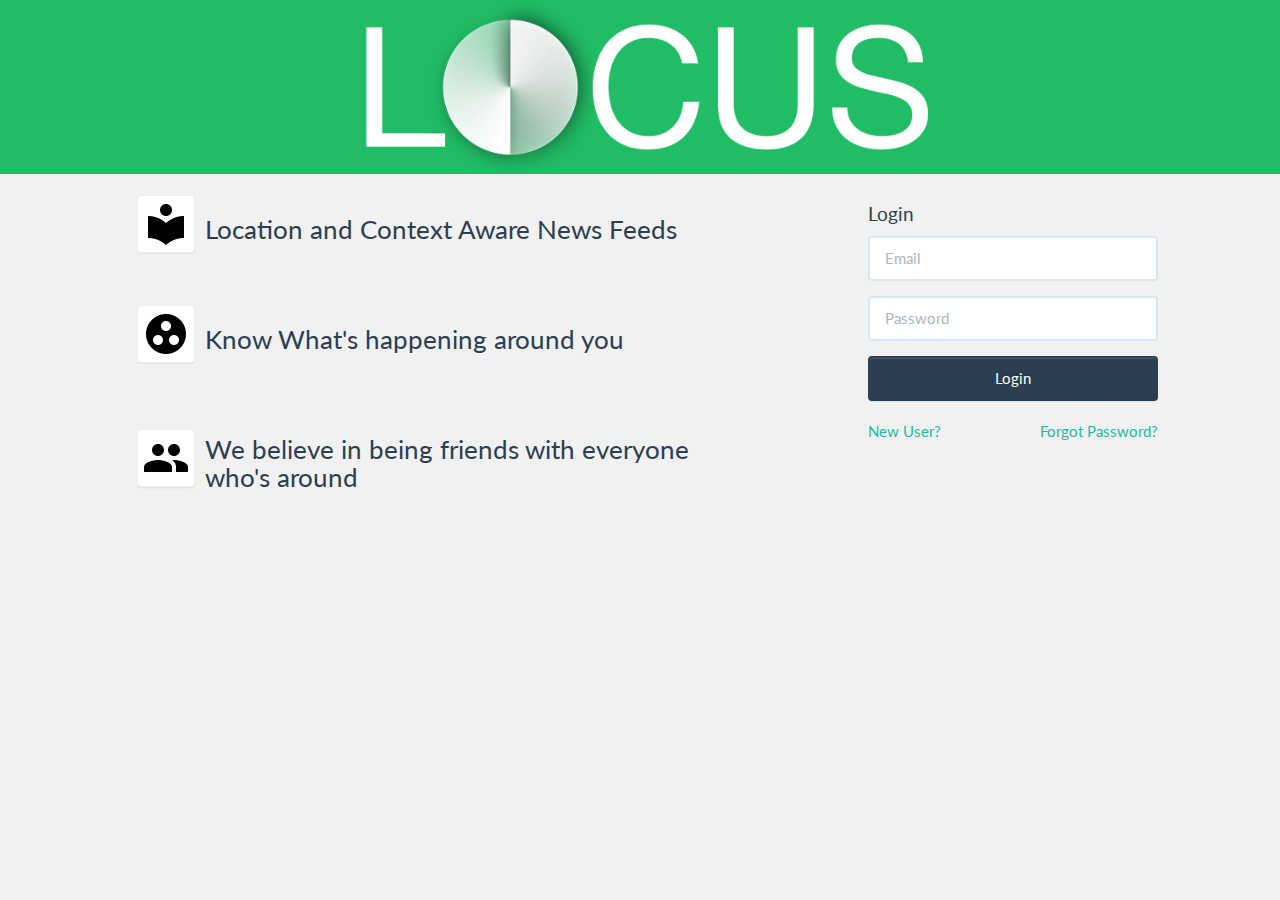
<file: index.html>
<!DOCTYPE html>
<html lang="en">

<head>
    <title>Locus</title>
    <meta charset="utf-8">
    <meta http-equiv="X-UA-Compatible" content="IE=edge">
    <meta name="viewport" content="width=device-width, initial-scale=1">
    <link href="css/bootstrap-theme.min.css" rel="stylesheet">
    <link href="css/bootstrap.min.css" rel="stylesheet">
    <link href="css/flatly.css" rel="stylesheet">
    <link href="css/login.css" rel="stylesheet">
    <link href="https://fonts.googleapis.com/icon?family=Material+Icons" rel="stylesheet">
</head>

<body>

    <div class="container-fluid">

        <div class="row banner-row">

            <div class="col-lg-3 col-md-4">

            </div>

            <div class="col-lg-6 col-md-4">
                <a href="#"><img src="/img/banner.png" width="100%"></a>
            </div>

            <div class="col-lg-3 col-md-4">

            </div>
        </div>

        <div class="row row-content">

            <div class="col-md-1">

            </div>
            <div class="col-md-7">

                <div class="col-md-10">


                    <div class="media inner-row">
                        <div class="media-left media-middle">
                            <a href="#">
                                <img class="media-object img-thumbnail" src="img/location.png" alt="Location Awareness">
                            </a>
                        </div>
                        <div class="media-body">

                            <h3>Location and Context Aware News Feeds</h3>


                        </div>
                    </div>


                    <div class="media inner-row">
                        <div class="media-left media-middle">
                            <a href="#">
                                <img class="media-object img-thumbnail" src="img/group.png" alt="Around You">
                            </a>
                        </div>
                        <div class="media-body">

                            <h3>Know What's happening around you</h3>


                        </div>
                    </div>


                    <div class="media inner-row">
                        <div class="media-left media-middle">
                            <a href="#">
                                <img class="media-object img-thumbnail" src="img/people.png" alt="People">
                            </a>
                        </div>
                        <div class="media-body">

                            <h3>We believe in being friends with everyone who's around</h3>


                        </div>
                    </div>

                </div>


            </div>

            <div class="col-md-3">
                <h4>Login</h4>

                <form class="form" role="form" method="post" action="/" data-toggle="validator">

                    <div class="form-group">

                        <input class="form-control" type="email" name="email" id="email" placeholder="Email" required>

                    </div>

                    <div class="form-group">

                        <input class="form-control" type="password" name="password" id="password" placeholder="Password" required/>

                    </div>

                    <div class="form-group">

                        <button type="submit" class="btn btn-primary btn-block">Login</button>

                    </div>

                    <div class="row-content">
                        <a class="pull-left" href="/new_user.html">New User?</a>
                        <a class="pull-right" href="/new_user.html">Forgot Password?</a>
                    </div>

                </form>

            </div>

            <div class="col-md-1">

            </div>

        </div>


    </div>



</body>

</html>
</file>
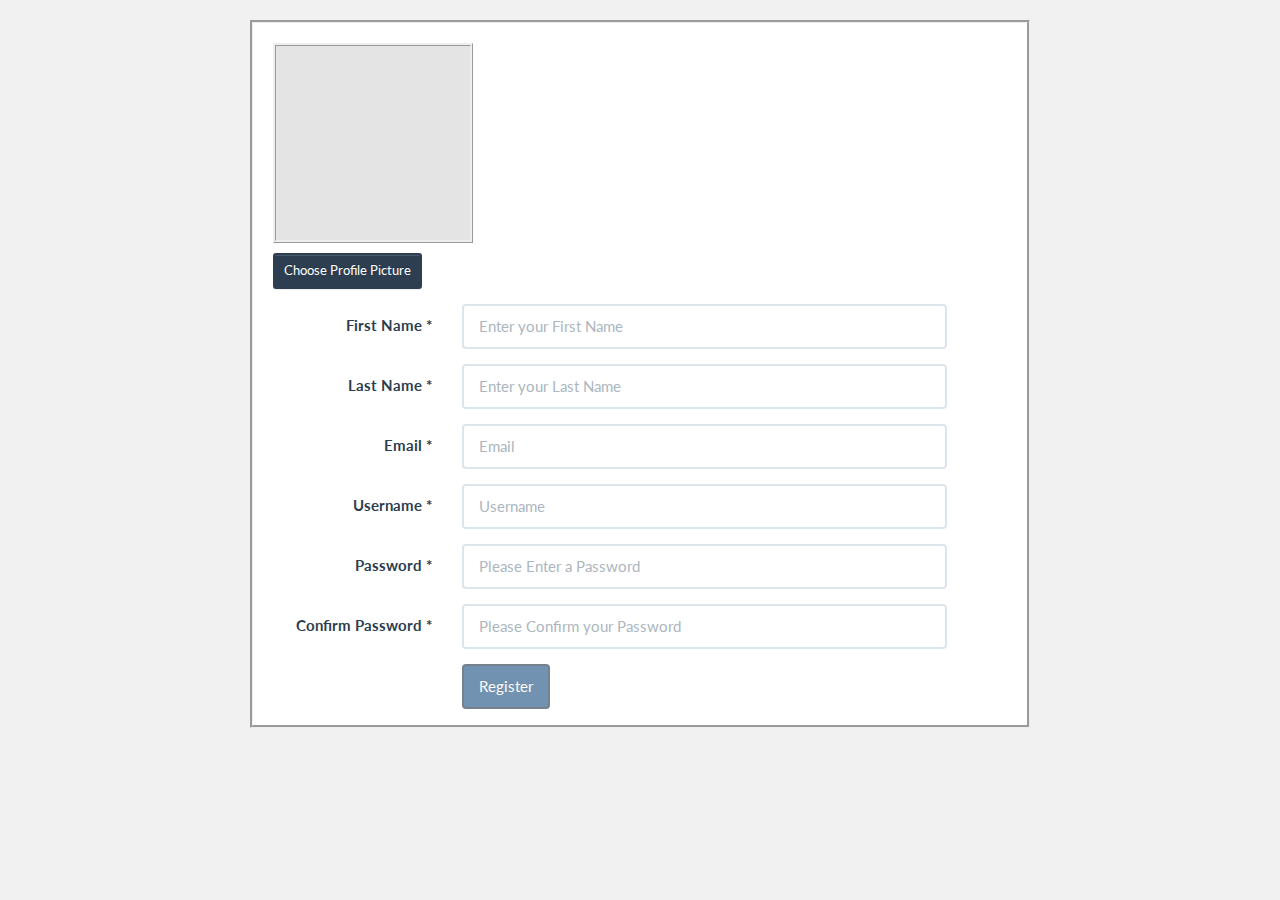
<file: new_user.html>
<!DOCTYPE html>
<html lang="en" ng-app="Locus">

<head>
    <title>Locus</title>

    <meta charset="utf-8">
    <meta http-equiv="X-UA-Compatible" content="IE=edge">
    <meta name="viewport" content="width=device-width, initial-scale=1">
    <link href="css/bootstrap-theme.min.css" rel="stylesheet">
    <link href="css/bootstrap.min.css" rel="stylesheet">
    <link href="css/flatly.css" rel="stylesheet">
    <link href="css/new_user.css" rel="stylesheet">


    <link rel="stylesheet" type="text/css" href="css/ng-img-crop.css">

</head>

<body ng-controller="MyCtrl" ng-init="loaded=false">
    <div class="container">

        <div class="row row-content">

            <div class="col-md-2">


            </div>

            <div class="col-md-8 login-area">

                <form class="form-horizontal" name="loginForm" novalidate>

                    <div class="form-group">



                        <div ngf-drop ng-model="picFile" ngf-pattern="image/*" class="cropArea">
                            <img-crop on-load-done="loaded=true" image="picFile | ngfDataUrl" result-image="croppedDataUrl" ng-init="croppedDataUrl=''">
                            </img-crop>

                        </div>



                        <button class="btn btn-primary btn-sm profile-button" ngf-select ng-model="picFile" accept="image/*" ngf-max-size="2MB" required ngf-model-invalid="errorFiles">
                            Choose Profile Picture</button>






                    </div>


                    <div class="form-group">

                        <label class="col-sm-3 control-label" for="firstname">First Name *</label>
                        <div class="col-sm-8">
                            <input type="text" class="form-control" ng-model="firstname" name="firstname" placeholder="Enter your First Name" required>
                            <div class="error-block" ng-show="loginForm.firstname.$invalid && !loginForm.firstname.$pristine">Please Enter Your Name.</div>

                        </div>

                    </div>

                    <div class="form-group">

                        <label class="col-sm-3 control-label" for="lastname">Last Name *</label>
                        <div class="col-sm-8">
                            <input type="text" class="form-control" ng-model="lastname" name="lastname" placeholder="Enter your Last Name" required>
                            <div class="error-block" ng-show="loginForm.lastname.$invalid && !loginForm.lastname.$pristine">Please Enter Your Last Name.</div>
                        </div>

                    </div>


                    <div class="form-group">
                        <label for="emailid" class="col-sm-3 control-label">Email *</label>
                        <div class="col-sm-8">
                            <input type="email" class="form-control" ng-model="emailid" name="emailid" placeholder="Email" required>
                            <div class="error-block" ng-show="loginForm.emailid.$invalid && !loginForm.emailid.$pristine">Please enter a valid email.</div>
                        </div>
                    </div>

                    <div class="form-group">
                        <label for="username" class="col-xs-12 col-sm-3 control-label">Username *</label>

                        <div class="col-sm-8">
                            <input type="text" class="form-control" ng-model="username" name="username" placeholder="Username" ng-minlength="3">
                            <div class="error-block" ng-show="loginForm.username.$error.minlength">Username is too short.</div>
                        </div>
                    </div>

                    <div class="form-group">
                        <label for="password" class="col-sm-3 control-label">Password *</label>
                        <div class="col-sm-8">
                            <input type="password" class="form-control" ng-model="password" ng-minlength="6" id="pw1" name="password" placeholder="Please Enter a Password">
                            <div class="help-block error-block" ng-show="loginForm.password.$error.minlength">Password too short.</div>

                        </div>
                    </div>


                    <div class="form-group">
                        <label for="confirm_password" class="col-sm-3 control-label">Confirm Password *</label>
                        <div class="col-sm-8">
                            <input type="password" class="form-control" ng-model="confirm_password" id="pw2" ng-minlength="6" name="confirm_password" placeholder="Please Confirm your Password" pw-check="pw1">

                            <div class="error-block" ng-show="loginForm.confirm_password.$error.minlength">Password too short.</div>
                            <div class="error-block" ng-show="loginForm.confirm_password.$error.pwmatch &&          
                                                              !loginForm.confirm_password.$pristine">
                                Passwords don't match.
                                </span>
                            </div>
                        </div>
                    </div>


                    <div class="form-group ">
                        <div class="col-sm-offset-3 col-sm-8 ">
                            <button type="submit" ng-disabled="loginForm.$invalid" ng-click="upload(croppedDataUrl) " class="btn btn-primary">Register</button>

                        </div>
                </form>


                </div>

                <div class="col-md-2 ">


                </div>

            </div>


        </div>

        <script src="https://ajax.googleapis.com/ajax/libs/jquery/1.11.3/jquery.min.js"></script>
        <script src="js/bootstrap.min.js"></script>
        <script src="js/angular.min.js "></script>
        <!--    <script src="js/app.js "></script>-->

        <script src="js/ng-file-upload/ng-file-upload-shim.min.js "></script>
        <script src="js/ng-file-upload/ng-file-upload.min.js "></script>
        <script src="js/new_user.js "></script>
        <script src="js/ng-img-crop.js "></script>

</body>

</html>
</file>
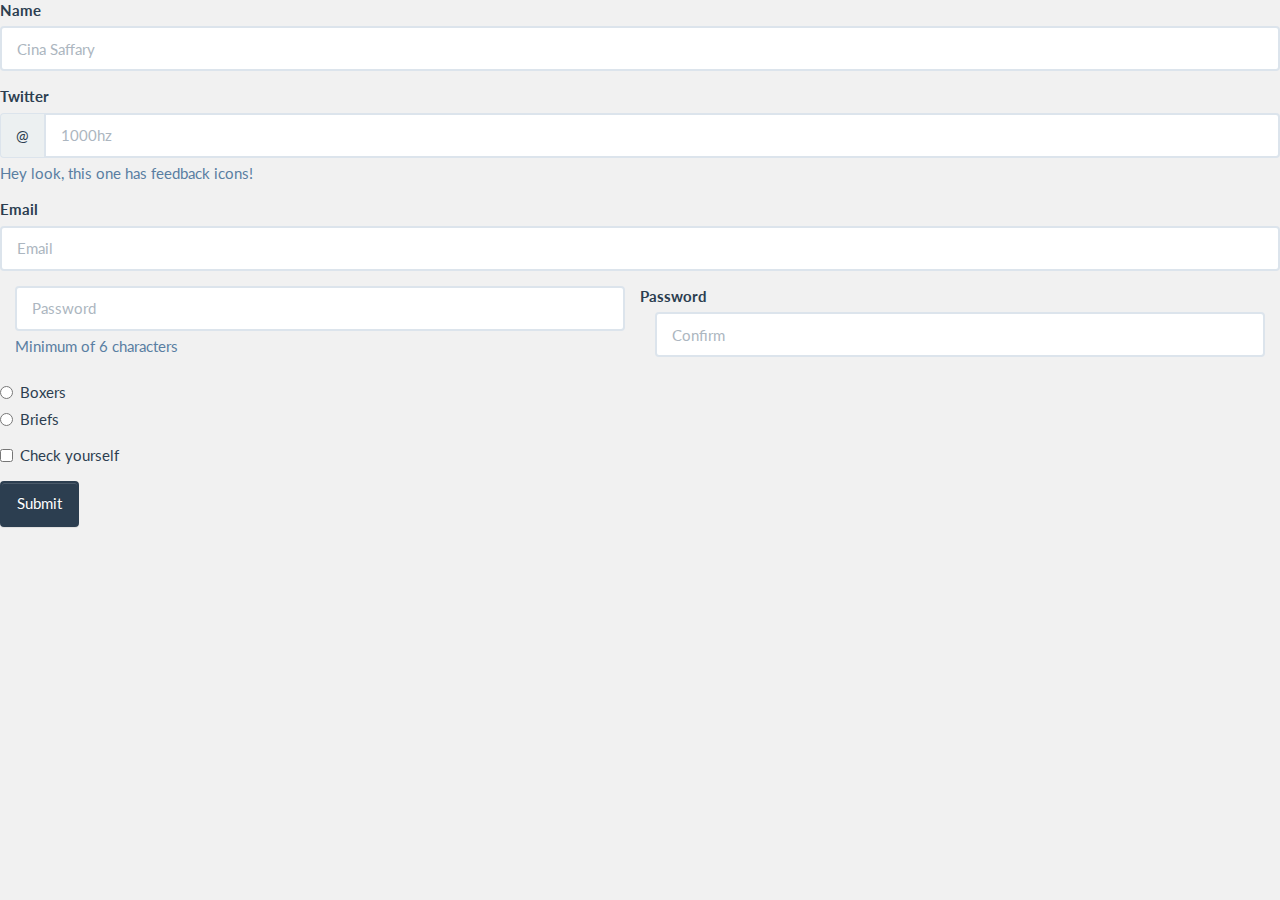
<file: tp.html>
<!DOCTYPE html>
<html lang="en" ng-app="Locus">

<head>
    <title>Locus</title>

    <meta charset="utf-8">
    <meta http-equiv="X-UA-Compatible" content="IE=edge">
    <meta name="viewport" content="width=device-width, initial-scale=1">
    <link href="css/bootstrap-theme.min.css" rel="stylesheet">
    <link href="css/bootstrap.min.css" rel="stylesheet">
    <link href="css/flatly.css" rel="stylesheet">
    <link href="css/new_user.css" rel="stylesheet">


    <link rel="stylesheet" type="text/css" href="css/ng-img-crop.css">

</head>

<body>

    <form data-toggle="validator" role="form">
        <div class="form-group">
            <label for="inputName" class="control-label">Name</label>
            <input type="text" class="form-control" id="inputName" placeholder="Cina Saffary" required>
        </div>
        <div class="form-group has-feedback">
            <label for="inputTwitter" class="control-label">Twitter</label>
            <div class="input-group">
                <span class="input-group-addon">@</span>
                <input type="text" pattern="^[_A-z0-9]{1,}$" maxlength="15" class="form-control" id="inputTwitter" placeholder="1000hz" required>
            </div>
            <span class="glyphicon form-control-feedback" aria-hidden="true"></span>
            <span class="help-block with-errors">Hey look, this one has feedback icons!</span>
        </div>
        <div class="form-group">
            <label for="inputEmail" class="control-label">Email</label>
            <input type="email" class="form-control" id="inputEmail" placeholder="Email" data-error="Bruh, that email address is invalid" required>
            <div class="help-block with-errors"></div>
        </div>
        <div class="form-group">
            <label for="inputPassword" class="control-label">Password</label>
            <div class="form-group col-sm-6">
                <input type="password" data-minlength="6" class="form-control" id="inputPassword" placeholder="Password" required>
                <span class="help-block">Minimum of 6 characters</span>
            </div>
            <div class="form-group col-sm-6">
                <input type="password" class="form-control" id="inputPasswordConfirm" data-match="#inputPassword" data-match-error="Whoops, these don't match" placeholder="Confirm" required>
                <div class="help-block with-errors"></div>
            </div>
        </div>
        </div>
        <div class="form-group">
            <div class="radio">
                <label>
                    <input type="radio" name="underwear" required> Boxers
                </label>
            </div>
            <div class="radio">
                <label>
                    <input type="radio" name="underwear" required> Briefs
                </label>
            </div>
        </div>
        <div class="form-group">
            <div class="checkbox">
                <label>
                    <input type="checkbox" id="terms" data-error="Before you wreck yourself" required> Check yourself
                </label>
                <div class="help-block with-errors"></div>
            </div>
        </div>
        <div class="form-group">
            <button type="submit" class="btn btn-primary">Submit</button>
        </div>
    </form>
    <script src="https://ajax.googleapis.com/ajax/libs/jquery/1.11.3/jquery.min.js"></script>
    <script src="js/bootstrap.min.js"></script>
</body>

</html>
</file>
<file: css/flatly.css>
@import url("https://fonts.googleapis.com/css?family=Lato:400,700,400italic");
/*!
 * bootswatch v3.3.6
 * Homepage: http://bootswatch.com
 * Copyright 2012-2016 Thomas Park
 * Licensed under MIT
 * Based on Bootstrap
*/
/*!
 * Bootstrap v3.3.6 (http://getbootstrap.com)
 * Copyright 2011-2015 Twitter, Inc.
 * Licensed under MIT (https://github.com/twbs/bootstrap/blob/master/LICENSE)
 */
/*! normalize.css v3.0.3 | MIT License | github.com/necolas/normalize.css */
html {
  font-family: sans-serif;
  -ms-text-size-adjust: 100%;
  -webkit-text-size-adjust: 100%;
}
body {
  margin: 0;
}
article,
aside,
details,
figcaption,
figure,
footer,
header,
hgroup,
main,
menu,
nav,
section,
summary {
  display: block;
}
audio,
canvas,
progress,
video {
  display: inline-block;
  vertical-align: baseline;
}
audio:not([controls]) {
  display: none;
  height: 0;
}
[hidden],
template {
  display: none;
}
a {
  background-color: transparent;
}
a:active,
a:hover {
  outline: 0;
}
abbr[title] {
  border-bottom: 1px dotted;
}
b,
strong {
  font-weight: bold;
}
dfn {
  font-style: italic;
}
h1 {
  font-size: 2em;
  margin: 0.67em 0;
}
mark {
  background: #ff0;
  color: #000;
}
small {
  font-size: 80%;
}
sub,
sup {
  font-size: 75%;
  line-height: 0;
  position: relative;
  vertical-align: baseline;
}
sup {
  top: -0.5em;
}
sub {
  bottom: -0.25em;
}
img {
  border: 0;
}
svg:not(:root) {
  overflow: hidden;
}
figure {
  margin: 1em 40px;
}
hr {
  -webkit-box-sizing: content-box;
     -moz-box-sizing: content-box;
          box-sizing: content-box;
  height: 0;
}
pre {
  overflow: auto;
}
code,
kbd,
pre,
samp {
  font-family: monospace, monospace;
  font-size: 1em;
}
button,
input,
optgroup,
select,
textarea {
  color: inherit;
  font: inherit;
  margin: 0;
}
button {
  overflow: visible;
}
button,
select {
  text-transform: none;
}
button,
html input[type="button"],
input[type="reset"],
input[type="submit"] {
  -webkit-appearance: button;
  cursor: pointer;
}
button[disabled],
html input[disabled] {
  cursor: default;
}
button::-moz-focus-inner,
input::-moz-focus-inner {
  border: 0;
  padding: 0;
}
input {
  line-height: normal;
}
input[type="checkbox"],
input[type="radio"] {
  -webkit-box-sizing: border-box;
     -moz-box-sizing: border-box;
          box-sizing: border-box;
  padding: 0;
}
input[type="number"]::-webkit-inner-spin-button,
input[type="number"]::-webkit-outer-spin-button {
  height: auto;
}
input[type="search"] {
  -webkit-appearance: textfield;
  -webkit-box-sizing: content-box;
     -moz-box-sizing: content-box;
          box-sizing: content-box;
}
input[type="search"]::-webkit-search-cancel-button,
input[type="search"]::-webkit-search-decoration {
  -webkit-appearance: none;
}
fieldset {
  border: 1px solid #c0c0c0;
  margin: 0 2px;
  padding: 0.35em 0.625em 0.75em;
}
legend {
  border: 0;
  padding: 0;
}
textarea {
  overflow: auto;
}
optgroup {
  font-weight: bold;
}
table {
  border-collapse: collapse;
  border-spacing: 0;
}
td,
th {
  padding: 0;
}
/*! Source: https://github.com/h5bp/html5-boilerplate/blob/master/src/css/main.css */
@media print {
  *,
  *:before,
  *:after {
    background: transparent !important;
    color: #000 !important;
    -webkit-box-shadow: none !important;
            box-shadow: none !important;
    text-shadow: none !important;
  }
  a,
  a:visited {
    text-decoration: underline;
  }
  a[href]:after {
    content: " (" attr(href) ")";
  }
  abbr[title]:after {
    content: " (" attr(title) ")";
  }
  a[href^="#"]:after,
  a[href^="javascript:"]:after {
    content: "";
  }
  pre,
  blockquote {
    border: 1px solid #999;
    page-break-inside: avoid;
  }
  thead {
    display: table-header-group;
  }
  tr,
  img {
    page-break-inside: avoid;
  }
  img {
    max-width: 100% !important;
  }
  p,
  h2,
  h3 {
    orphans: 3;
    widows: 3;
  }
  h2,
  h3 {
    page-break-after: avoid;
  }
  .navbar {
    display: none;
  }
  .btn > .caret,
  .dropup > .btn > .caret {
    border-top-color: #000 !important;
  }
  .label {
    border: 1px solid #000;
  }
  .table {
    border-collapse: collapse !important;
  }
  .table td,
  .table th {
    background-color: #fff !important;
  }
  .table-bordered th,
  .table-bordered td {
    border: 1px solid #ddd !important;
  }
}
@font-face {
  font-family: 'Glyphicons Halflings';
  src: url('../fonts/glyphicons-halflings-regular.eot');
  src: url('../fonts/glyphicons-halflings-regular.eot?#iefix') format('embedded-opentype'), url('../fonts/glyphicons-halflings-regular.woff2') format('woff2'), url('../fonts/glyphicons-halflings-regular.woff') format('woff'), url('../fonts/glyphicons-halflings-regular.ttf') format('truetype'), url('../fonts/glyphicons-halflings-regular.svg#glyphicons_halflingsregular') format('svg');
}
.glyphicon {
  position: relative;
  top: 1px;
  display: inline-block;
  font-family: 'Glyphicons Halflings';
  font-style: normal;
  font-weight: normal;
  line-height: 1;
  -webkit-font-smoothing: antialiased;
  -moz-osx-font-smoothing: grayscale;
}
.glyphicon-asterisk:before {
  content: "\002a";
}
.glyphicon-plus:before {
  content: "\002b";
}
.glyphicon-euro:before,
.glyphicon-eur:before {
  content: "\20ac";
}
.glyphicon-minus:before {
  content: "\2212";
}
.glyphicon-cloud:before {
  content: "\2601";
}
.glyphicon-envelope:before {
  content: "\2709";
}
.glyphicon-pencil:before {
  content: "\270f";
}
.glyphicon-glass:before {
  content: "\e001";
}
.glyphicon-music:before {
  content: "\e002";
}
.glyphicon-search:before {
  content: "\e003";
}
.glyphicon-heart:before {
  content: "\e005";
}
.glyphicon-star:before {
  content: "\e006";
}
.glyphicon-star-empty:before {
  content: "\e007";
}
.glyphicon-user:before {
  content: "\e008";
}
.glyphicon-film:before {
  content: "\e009";
}
.glyphicon-th-large:before {
  content: "\e010";
}
.glyphicon-th:before {
  content: "\e011";
}
.glyphicon-th-list:before {
  content: "\e012";
}
.glyphicon-ok:before {
  content: "\e013";
}
.glyphicon-remove:before {
  content: "\e014";
}
.glyphicon-zoom-in:before {
  content: "\e015";
}
.glyphicon-zoom-out:before {
  content: "\e016";
}
.glyphicon-off:before {
  content: "\e017";
}
.glyphicon-signal:before {
  content: "\e018";
}
.glyphicon-cog:before {
  content: "\e019";
}
.glyphicon-trash:before {
  content: "\e020";
}
.glyphicon-home:before {
  content: "\e021";
}
.glyphicon-file:before {
  content: "\e022";
}
.glyphicon-time:before {
  content: "\e023";
}
.glyphicon-road:before {
  content: "\e024";
}
.glyphicon-download-alt:before {
  content: "\e025";
}
.glyphicon-download:before {
  content: "\e026";
}
.glyphicon-upload:before {
  content: "\e027";
}
.glyphicon-inbox:before {
  content: "\e028";
}
.glyphicon-play-circle:before {
  content: "\e029";
}
.glyphicon-repeat:before {
  content: "\e030";
}
.glyphicon-refresh:before {
  content: "\e031";
}
.glyphicon-list-alt:before {
  content: "\e032";
}
.glyphicon-lock:before {
  content: "\e033";
}
.glyphicon-flag:before {
  content: "\e034";
}
.glyphicon-headphones:before {
  content: "\e035";
}
.glyphicon-volume-off:before {
  content: "\e036";
}
.glyphicon-volume-down:before {
  content: "\e037";
}
.glyphicon-volume-up:before {
  content: "\e038";
}
.glyphicon-qrcode:before {
  content: "\e039";
}
.glyphicon-barcode:before {
  content: "\e040";
}
.glyphicon-tag:before {
  content: "\e041";
}
.glyphicon-tags:before {
  content: "\e042";
}
.glyphicon-book:before {
  content: "\e043";
}
.glyphicon-bookmark:before {
  content: "\e044";
}
.glyphicon-print:before {
  content: "\e045";
}
.glyphicon-camera:before {
  content: "\e046";
}
.glyphicon-font:before {
  content: "\e047";
}
.glyphicon-bold:before {
  content: "\e048";
}
.glyphicon-italic:before {
  content: "\e049";
}
.glyphicon-text-height:before {
  content: "\e050";
}
.glyphicon-text-width:before {
  content: "\e051";
}
.glyphicon-align-left:before {
  content: "\e052";
}
.glyphicon-align-center:before {
  content: "\e053";
}
.glyphicon-align-right:before {
  content: "\e054";
}
.glyphicon-align-justify:before {
  content: "\e055";
}
.glyphicon-list:before {
  content: "\e056";
}
.glyphicon-indent-left:before {
  content: "\e057";
}
.glyphicon-indent-right:before {
  content: "\e058";
}
.glyphicon-facetime-video:before {
  content: "\e059";
}
.glyphicon-picture:before {
  content: "\e060";
}
.glyphicon-map-marker:before {
  content: "\e062";
}
.glyphicon-adjust:before {
  content: "\e063";
}
.glyphicon-tint:before {
  content: "\e064";
}
.glyphicon-edit:before {
  content: "\e065";
}
.glyphicon-share:before {
  content: "\e066";
}
.glyphicon-check:before {
  content: "\e067";
}
.glyphicon-move:before {
  content: "\e068";
}
.glyphicon-step-backward:before {
  content: "\e069";
}
.glyphicon-fast-backward:before {
  content: "\e070";
}
.glyphicon-backward:before {
  content: "\e071";
}
.glyphicon-play:before {
  content: "\e072";
}
.glyphicon-pause:before {
  content: "\e073";
}
.glyphicon-stop:before {
  content: "\e074";
}
.glyphicon-forward:before {
  content: "\e075";
}
.glyphicon-fast-forward:before {
  content: "\e076";
}
.glyphicon-step-forward:before {
  content: "\e077";
}
.glyphicon-eject:before {
  content: "\e078";
}
.glyphicon-chevron-left:before {
  content: "\e079";
}
.glyphicon-chevron-right:before {
  content: "\e080";
}
.glyphicon-plus-sign:before {
  content: "\e081";
}
.glyphicon-minus-sign:before {
  content: "\e082";
}
.glyphicon-remove-sign:before {
  content: "\e083";
}
.glyphicon-ok-sign:before {
  content: "\e084";
}
.glyphicon-question-sign:before {
  content: "\e085";
}
.glyphicon-info-sign:before {
  content: "\e086";
}
.glyphicon-screenshot:before {
  content: "\e087";
}
.glyphicon-remove-circle:before {
  content: "\e088";
}
.glyphicon-ok-circle:before {
  content: "\e089";
}
.glyphicon-ban-circle:before {
  content: "\e090";
}
.glyphicon-arrow-left:before {
  content: "\e091";
}
.glyphicon-arrow-right:before {
  content: "\e092";
}
.glyphicon-arrow-up:before {
  content: "\e093";
}
.glyphicon-arrow-down:before {
  content: "\e094";
}
.glyphicon-share-alt:before {
  content: "\e095";
}
.glyphicon-resize-full:before {
  content: "\e096";
}
.glyphicon-resize-small:before {
  content: "\e097";
}
.glyphicon-exclamation-sign:before {
  content: "\e101";
}
.glyphicon-gift:before {
  content: "\e102";
}
.glyphicon-leaf:before {
  content: "\e103";
}
.glyphicon-fire:before {
  content: "\e104";
}
.glyphicon-eye-open:before {
  content: "\e105";
}
.glyphicon-eye-close:before {
  content: "\e106";
}
.glyphicon-warning-sign:before {
  content: "\e107";
}
.glyphicon-plane:before {
  content: "\e108";
}
.glyphicon-calendar:before {
  content: "\e109";
}
.glyphicon-random:before {
  content: "\e110";
}
.glyphicon-comment:before {
  content: "\e111";
}
.glyphicon-magnet:before {
  content: "\e112";
}
.glyphicon-chevron-up:before {
  content: "\e113";
}
.glyphicon-chevron-down:before {
  content: "\e114";
}
.glyphicon-retweet:before {
  content: "\e115";
}
.glyphicon-shopping-cart:before {
  content: "\e116";
}
.glyphicon-folder-close:before {
  content: "\e117";
}
.glyphicon-folder-open:before {
  content: "\e118";
}
.glyphicon-resize-vertical:before {
  content: "\e119";
}
.glyphicon-resize-horizontal:before {
  content: "\e120";
}
.glyphicon-hdd:before {
  content: "\e121";
}
.glyphicon-bullhorn:before {
  content: "\e122";
}
.glyphicon-bell:before {
  content: "\e123";
}
.glyphicon-certificate:before {
  content: "\e124";
}
.glyphicon-thumbs-up:before {
  content: "\e125";
}
.glyphicon-thumbs-down:before {
  content: "\e126";
}
.glyphicon-hand-right:before {
  content: "\e127";
}
.glyphicon-hand-left:before {
  content: "\e128";
}
.glyphicon-hand-up:before {
  content: "\e129";
}
.glyphicon-hand-down:before {
  content: "\e130";
}
.glyphicon-circle-arrow-right:before {
  content: "\e131";
}
.glyphicon-circle-arrow-left:before {
  content: "\e132";
}
.glyphicon-circle-arrow-up:before {
  content: "\e133";
}
.glyphicon-circle-arrow-down:before {
  content: "\e134";
}
.glyphicon-globe:before {
  content: "\e135";
}
.glyphicon-wrench:before {
  content: "\e136";
}
.glyphicon-tasks:before {
  content: "\e137";
}
.glyphicon-filter:before {
  content: "\e138";
}
.glyphicon-briefcase:before {
  content: "\e139";
}
.glyphicon-fullscreen:before {
  content: "\e140";
}
.glyphicon-dashboard:before {
  content: "\e141";
}
.glyphicon-paperclip:before {
  content: "\e142";
}
.glyphicon-heart-empty:before {
  content: "\e143";
}
.glyphicon-link:before {
  content: "\e144";
}
.glyphicon-phone:before {
  content: "\e145";
}
.glyphicon-pushpin:before {
  content: "\e146";
}
.glyphicon-usd:before {
  content: "\e148";
}
.glyphicon-gbp:before {
  content: "\e149";
}
.glyphicon-sort:before {
  content: "\e150";
}
.glyphicon-sort-by-alphabet:before {
  content: "\e151";
}
.glyphicon-sort-by-alphabet-alt:before {
  content: "\e152";
}
.glyphicon-sort-by-order:before {
  content: "\e153";
}
.glyphicon-sort-by-order-alt:before {
  content: "\e154";
}
.glyphicon-sort-by-attributes:before {
  content: "\e155";
}
.glyphicon-sort-by-attributes-alt:before {
  content: "\e156";
}
.glyphicon-unchecked:before {
  content: "\e157";
}
.glyphicon-expand:before {
  content: "\e158";
}
.glyphicon-collapse-down:before {
  content: "\e159";
}
.glyphicon-collapse-up:before {
  content: "\e160";
}
.glyphicon-log-in:before {
  content: "\e161";
}
.glyphicon-flash:before {
  content: "\e162";
}
.glyphicon-log-out:before {
  content: "\e163";
}
.glyphicon-new-window:before {
  content: "\e164";
}
.glyphicon-record:before {
  content: "\e165";
}
.glyphicon-save:before {
  content: "\e166";
}
.glyphicon-open:before {
  content: "\e167";
}
.glyphicon-saved:before {
  content: "\e168";
}
.glyphicon-import:before {
  content: "\e169";
}
.glyphicon-export:before {
  content: "\e170";
}
.glyphicon-send:before {
  content: "\e171";
}
.glyphicon-floppy-disk:before {
  content: "\e172";
}
.glyphicon-floppy-saved:before {
  content: "\e173";
}
.glyphicon-floppy-remove:before {
  content: "\e174";
}
.glyphicon-floppy-save:before {
  content: "\e175";
}
.glyphicon-floppy-open:before {
  content: "\e176";
}
.glyphicon-credit-card:before {
  content: "\e177";
}
.glyphicon-transfer:before {
  content: "\e178";
}
.glyphicon-cutlery:before {
  content: "\e179";
}
.glyphicon-header:before {
  content: "\e180";
}
.glyphicon-compressed:before {
  content: "\e181";
}
.glyphicon-earphone:before {
  content: "\e182";
}
.glyphicon-phone-alt:before {
  content: "\e183";
}
.glyphicon-tower:before {
  content: "\e184";
}
.glyphicon-stats:before {
  content: "\e185";
}
.glyphicon-sd-video:before {
  content: "\e186";
}
.glyphicon-hd-video:before {
  content: "\e187";
}
.glyphicon-subtitles:before {
  content: "\e188";
}
.glyphicon-sound-stereo:before {
  content: "\e189";
}
.glyphicon-sound-dolby:before {
  content: "\e190";
}
.glyphicon-sound-5-1:before {
  content: "\e191";
}
.glyphicon-sound-6-1:before {
  content: "\e192";
}
.glyphicon-sound-7-1:before {
  content: "\e193";
}
.glyphicon-copyright-mark:before {
  content: "\e194";
}
.glyphicon-registration-mark:before {
  content: "\e195";
}
.glyphicon-cloud-download:before {
  content: "\e197";
}
.glyphicon-cloud-upload:before {
  content: "\e198";
}
.glyphicon-tree-conifer:before {
  content: "\e199";
}
.glyphicon-tree-deciduous:before {
  content: "\e200";
}
.glyphicon-cd:before {
  content: "\e201";
}
.glyphicon-save-file:before {
  content: "\e202";
}
.glyphicon-open-file:before {
  content: "\e203";
}
.glyphicon-level-up:before {
  content: "\e204";
}
.glyphicon-copy:before {
  content: "\e205";
}
.glyphicon-paste:before {
  content: "\e206";
}
.glyphicon-alert:before {
  content: "\e209";
}
.glyphicon-equalizer:before {
  content: "\e210";
}
.glyphicon-king:before {
  content: "\e211";
}
.glyphicon-queen:before {
  content: "\e212";
}
.glyphicon-pawn:before {
  content: "\e213";
}
.glyphicon-bishop:before {
  content: "\e214";
}
.glyphicon-knight:before {
  content: "\e215";
}
.glyphicon-baby-formula:before {
  content: "\e216";
}
.glyphicon-tent:before {
  content: "\26fa";
}
.glyphicon-blackboard:before {
  content: "\e218";
}
.glyphicon-bed:before {
  content: "\e219";
}
.glyphicon-apple:before {
  content: "\f8ff";
}
.glyphicon-erase:before {
  content: "\e221";
}
.glyphicon-hourglass:before {
  content: "\231b";
}
.glyphicon-lamp:before {
  content: "\e223";
}
.glyphicon-duplicate:before {
  content: "\e224";
}
.glyphicon-piggy-bank:before {
  content: "\e225";
}
.glyphicon-scissors:before {
  content: "\e226";
}
.glyphicon-bitcoin:before {
  content: "\e227";
}
.glyphicon-btc:before {
  content: "\e227";
}
.glyphicon-xbt:before {
  content: "\e227";
}
.glyphicon-yen:before {
  content: "\00a5";
}
.glyphicon-jpy:before {
  content: "\00a5";
}
.glyphicon-ruble:before {
  content: "\20bd";
}
.glyphicon-rub:before {
  content: "\20bd";
}
.glyphicon-scale:before {
  content: "\e230";
}
.glyphicon-ice-lolly:before {
  content: "\e231";
}
.glyphicon-ice-lolly-tasted:before {
  content: "\e232";
}
.glyphicon-education:before {
  content: "\e233";
}
.glyphicon-option-horizontal:before {
  content: "\e234";
}
.glyphicon-option-vertical:before {
  content: "\e235";
}
.glyphicon-menu-hamburger:before {
  content: "\e236";
}
.glyphicon-modal-window:before {
  content: "\e237";
}
.glyphicon-oil:before {
  content: "\e238";
}
.glyphicon-grain:before {
  content: "\e239";
}
.glyphicon-sunglasses:before {
  content: "\e240";
}
.glyphicon-text-size:before {
  content: "\e241";
}
.glyphicon-text-color:before {
  content: "\e242";
}
.glyphicon-text-background:before {
  content: "\e243";
}
.glyphicon-object-align-top:before {
  content: "\e244";
}
.glyphicon-object-align-bottom:before {
  content: "\e245";
}
.glyphicon-object-align-horizontal:before {
  content: "\e246";
}
.glyphicon-object-align-left:before {
  content: "\e247";
}
.glyphicon-object-align-vertical:before {
  content: "\e248";
}
.glyphicon-object-align-right:before {
  content: "\e249";
}
.glyphicon-triangle-right:before {
  content: "\e250";
}
.glyphicon-triangle-left:before {
  content: "\e251";
}
.glyphicon-triangle-bottom:before {
  content: "\e252";
}
.glyphicon-triangle-top:before {
  content: "\e253";
}
.glyphicon-console:before {
  content: "\e254";
}
.glyphicon-superscript:before {
  content: "\e255";
}
.glyphicon-subscript:before {
  content: "\e256";
}
.glyphicon-menu-left:before {
  content: "\e257";
}
.glyphicon-menu-right:before {
  content: "\e258";
}
.glyphicon-menu-down:before {
  content: "\e259";
}
.glyphicon-menu-up:before {
  content: "\e260";
}
* {
  -webkit-box-sizing: border-box;
  -moz-box-sizing: border-box;
  box-sizing: border-box;
}
*:before,
*:after {
  -webkit-box-sizing: border-box;
  -moz-box-sizing: border-box;
  box-sizing: border-box;
}
html {
  font-size: 10px;
  -webkit-tap-highlight-color: rgba(0, 0, 0, 0);
}
body {
  font-family: "Lato", "Helvetica Neue", Helvetica, Arial, sans-serif;
  font-size: 15px;
  line-height: 1.42857143;
  color: #2c3e50;
  background-color: #ffffff;
}
input,
button,
select,
textarea {
  font-family: inherit;
  font-size: inherit;
  line-height: inherit;
}
a {
  color: #18bc9c;
  text-decoration: none;
}
a:hover,
a:focus {
  color: #18bc9c;
  text-decoration: underline;
}
a:focus {
  outline: thin dotted;
  outline: 5px auto -webkit-focus-ring-color;
  outline-offset: -2px;
}
figure {
  margin: 0;
}
img {
  vertical-align: middle;
}
.img-responsive,
.thumbnail > img,
.thumbnail a > img,
.carousel-inner > .item > img,
.carousel-inner > .item > a > img {
  display: block;
  max-width: 100%;
  height: auto;
}
.img-rounded {
  border-radius: 6px;
}
.img-thumbnail {
  padding: 4px;
  line-height: 1.42857143;
  background-color: #ffffff;
  border: 1px solid #ecf0f1;
  border-radius: 4px;
  -webkit-transition: all 0.2s ease-in-out;
  -o-transition: all 0.2s ease-in-out;
  transition: all 0.2s ease-in-out;
  display: inline-block;
  max-width: 100%;
  height: auto;
}
.img-circle {
  border-radius: 50%;
}
hr {
  margin-top: 21px;
  margin-bottom: 21px;
  border: 0;
  border-top: 1px solid #ecf0f1;
}
.sr-only {
  position: absolute;
  width: 1px;
  height: 1px;
  margin: -1px;
  padding: 0;
  overflow: hidden;
  clip: rect(0, 0, 0, 0);
  border: 0;
}
.sr-only-focusable:active,
.sr-only-focusable:focus {
  position: static;
  width: auto;
  height: auto;
  margin: 0;
  overflow: visible;
  clip: auto;
}
[role="button"] {
  cursor: pointer;
}
h1,
h2,
h3,
h4,
h5,
h6,
.h1,
.h2,
.h3,
.h4,
.h5,
.h6 {
  font-family: "Lato", "Helvetica Neue", Helvetica, Arial, sans-serif;
  font-weight: 400;
  line-height: 1.1;
  color: inherit;
}
h1 small,
h2 small,
h3 small,
h4 small,
h5 small,
h6 small,
.h1 small,
.h2 small,
.h3 small,
.h4 small,
.h5 small,
.h6 small,
h1 .small,
h2 .small,
h3 .small,
h4 .small,
h5 .small,
h6 .small,
.h1 .small,
.h2 .small,
.h3 .small,
.h4 .small,
.h5 .small,
.h6 .small {
  font-weight: normal;
  line-height: 1;
  color: #b4bcc2;
}
h1,
.h1,
h2,
.h2,
h3,
.h3 {
  margin-top: 21px;
  margin-bottom: 10.5px;
}
h1 small,
.h1 small,
h2 small,
.h2 small,
h3 small,
.h3 small,
h1 .small,
.h1 .small,
h2 .small,
.h2 .small,
h3 .small,
.h3 .small {
  font-size: 65%;
}
h4,
.h4,
h5,
.h5,
h6,
.h6 {
  margin-top: 10.5px;
  margin-bottom: 10.5px;
}
h4 small,
.h4 small,
h5 small,
.h5 small,
h6 small,
.h6 small,
h4 .small,
.h4 .small,
h5 .small,
.h5 .small,
h6 .small,
.h6 .small {
  font-size: 75%;
}
h1,
.h1 {
  font-size: 39px;
}
h2,
.h2 {
  font-size: 32px;
}
h3,
.h3 {
  font-size: 26px;
}
h4,
.h4 {
  font-size: 19px;
}
h5,
.h5 {
  font-size: 15px;
}
h6,
.h6 {
  font-size: 13px;
}
p {
  margin: 0 0 10.5px;
}
.lead {
  margin-bottom: 21px;
  font-size: 17px;
  font-weight: 300;
  line-height: 1.4;
}
@media (min-width: 768px) {
  .lead {
    font-size: 22.5px;
  }
}
small,
.small {
  font-size: 86%;
}
mark,
.mark {
  background-color: #f39c12;
  padding: .2em;
}
.text-left {
  text-align: left;
}
.text-right {
  text-align: right;
}
.text-center {
  text-align: center;
}
.text-justify {
  text-align: justify;
}
.text-nowrap {
  white-space: nowrap;
}
.text-lowercase {
  text-transform: lowercase;
}
.text-uppercase {
  text-transform: uppercase;
}
.text-capitalize {
  text-transform: capitalize;
}
.text-muted {
  color: #b4bcc2;
}
.text-primary {
  color: #2c3e50;
}
a.text-primary:hover,
a.text-primary:focus {
  color: #1a242f;
}
.text-success {
  color: #ffffff;
}
a.text-success:hover,
a.text-success:focus {
  color: #e6e6e6;
}
.text-info {
  color: #ffffff;
}
a.text-info:hover,
a.text-info:focus {
  color: #e6e6e6;
}
.text-warning {
  color: #ffffff;
}
a.text-warning:hover,
a.text-warning:focus {
  color: #e6e6e6;
}
.text-danger {
  color: #ffffff;
}
a.text-danger:hover,
a.text-danger:focus {
  color: #e6e6e6;
}
.bg-primary {
  color: #fff;
  background-color: #2c3e50;
}
a.bg-primary:hover,
a.bg-primary:focus {
  background-color: #1a242f;
}
.bg-success {
  background-color: #18bc9c;
}
a.bg-success:hover,
a.bg-success:focus {
  background-color: #128f76;
}
.bg-info {
  background-color: #3498db;
}
a.bg-info:hover,
a.bg-info:focus {
  background-color: #217dbb;
}
.bg-warning {
  background-color: #f39c12;
}
a.bg-warning:hover,
a.bg-warning:focus {
  background-color: #c87f0a;
}
.bg-danger {
  background-color: #e74c3c;
}
a.bg-danger:hover,
a.bg-danger:focus {
  background-color: #d62c1a;
}
.page-header {
  padding-bottom: 9.5px;
  margin: 42px 0 21px;
  border-bottom: 1px solid transparent;
}
ul,
ol {
  margin-top: 0;
  margin-bottom: 10.5px;
}
ul ul,
ol ul,
ul ol,
ol ol {
  margin-bottom: 0;
}
.list-unstyled {
  padding-left: 0;
  list-style: none;
}
.list-inline {
  padding-left: 0;
  list-style: none;
  margin-left: -5px;
}
.list-inline > li {
  display: inline-block;
  padding-left: 5px;
  padding-right: 5px;
}
dl {
  margin-top: 0;
  margin-bottom: 21px;
}
dt,
dd {
  line-height: 1.42857143;
}
dt {
  font-weight: bold;
}
dd {
  margin-left: 0;
}
@media (min-width: 768px) {
  .dl-horizontal dt {
    float: left;
    width: 160px;
    clear: left;
    text-align: right;
    overflow: hidden;
    text-overflow: ellipsis;
    white-space: nowrap;
  }
  .dl-horizontal dd {
    margin-left: 180px;
  }
}
abbr[title],
abbr[data-original-title] {
  cursor: help;
  border-bottom: 1px dotted #b4bcc2;
}
.initialism {
  font-size: 90%;
  text-transform: uppercase;
}
blockquote {
  padding: 10.5px 21px;
  margin: 0 0 21px;
  font-size: 18.75px;
  border-left: 5px solid #ecf0f1;
}
blockquote p:last-child,
blockquote ul:last-child,
blockquote ol:last-child {
  margin-bottom: 0;
}
blockquote footer,
blockquote small,
blockquote .small {
  display: block;
  font-size: 80%;
  line-height: 1.42857143;
  color: #b4bcc2;
}
blockquote footer:before,
blockquote small:before,
blockquote .small:before {
  content: '\2014 \00A0';
}
.blockquote-reverse,
blockquote.pull-right {
  padding-right: 15px;
  padding-left: 0;
  border-right: 5px solid #ecf0f1;
  border-left: 0;
  text-align: right;
}
.blockquote-reverse footer:before,
blockquote.pull-right footer:before,
.blockquote-reverse small:before,
blockquote.pull-right small:before,
.blockquote-reverse .small:before,
blockquote.pull-right .small:before {
  content: '';
}
.blockquote-reverse footer:after,
blockquote.pull-right footer:after,
.blockquote-reverse small:after,
blockquote.pull-right small:after,
.blockquote-reverse .small:after,
blockquote.pull-right .small:after {
  content: '\00A0 \2014';
}
address {
  margin-bottom: 21px;
  font-style: normal;
  line-height: 1.42857143;
}
code,
kbd,
pre,
samp {
  font-family: Menlo, Monaco, Consolas, "Courier New", monospace;
}
code {
  padding: 2px 4px;
  font-size: 90%;
  color: #c7254e;
  background-color: #f9f2f4;
  border-radius: 4px;
}
kbd {
  padding: 2px 4px;
  font-size: 90%;
  color: #ffffff;
  background-color: #333333;
  border-radius: 3px;
  -webkit-box-shadow: inset 0 -1px 0 rgba(0, 0, 0, 0.25);
          box-shadow: inset 0 -1px 0 rgba(0, 0, 0, 0.25);
}
kbd kbd {
  padding: 0;
  font-size: 100%;
  font-weight: bold;
  -webkit-box-shadow: none;
          box-shadow: none;
}
pre {
  display: block;
  padding: 10px;
  margin: 0 0 10.5px;
  font-size: 14px;
  line-height: 1.42857143;
  word-break: break-all;
  word-wrap: break-word;
  color: #7b8a8b;
  background-color: #ecf0f1;
  border: 1px solid #cccccc;
  border-radius: 4px;
}
pre code {
  padding: 0;
  font-size: inherit;
  color: inherit;
  white-space: pre-wrap;
  background-color: transparent;
  border-radius: 0;
}
.pre-scrollable {
  max-height: 340px;
  overflow-y: scroll;
}
.container {
  margin-right: auto;
  margin-left: auto;
  padding-left: 15px;
  padding-right: 15px;
}
@media (min-width: 768px) {
  .container {
    width: 750px;
  }
}
@media (min-width: 992px) {
  .container {
    width: 970px;
  }
}
@media (min-width: 1200px) {
  .container {
    width: 1170px;
  }
}
.container-fluid {
  margin-right: auto;
  margin-left: auto;
  padding-left: 15px;
  padding-right: 15px;
}
.row {
  margin-left: -15px;
  margin-right: -15px;
}
.col-xs-1, .col-sm-1, .col-md-1, .col-lg-1, .col-xs-2, .col-sm-2, .col-md-2, .col-lg-2, .col-xs-3, .col-sm-3, .col-md-3, .col-lg-3, .col-xs-4, .col-sm-4, .col-md-4, .col-lg-4, .col-xs-5, .col-sm-5, .col-md-5, .col-lg-5, .col-xs-6, .col-sm-6, .col-md-6, .col-lg-6, .col-xs-7, .col-sm-7, .col-md-7, .col-lg-7, .col-xs-8, .col-sm-8, .col-md-8, .col-lg-8, .col-xs-9, .col-sm-9, .col-md-9, .col-lg-9, .col-xs-10, .col-sm-10, .col-md-10, .col-lg-10, .col-xs-11, .col-sm-11, .col-md-11, .col-lg-11, .col-xs-12, .col-sm-12, .col-md-12, .col-lg-12 {
  position: relative;
  min-height: 1px;
  padding-left: 15px;
  padding-right: 15px;
}
.col-xs-1, .col-xs-2, .col-xs-3, .col-xs-4, .col-xs-5, .col-xs-6, .col-xs-7, .col-xs-8, .col-xs-9, .col-xs-10, .col-xs-11, .col-xs-12 {
  float: left;
}
.col-xs-12 {
  width: 100%;
}
.col-xs-11 {
  width: 91.66666667%;
}
.col-xs-10 {
  width: 83.33333333%;
}
.col-xs-9 {
  width: 75%;
}
.col-xs-8 {
  width: 66.66666667%;
}
.col-xs-7 {
  width: 58.33333333%;
}
.col-xs-6 {
  width: 50%;
}
.col-xs-5 {
  width: 41.66666667%;
}
.col-xs-4 {
  width: 33.33333333%;
}
.col-xs-3 {
  width: 25%;
}
.col-xs-2 {
  width: 16.66666667%;
}
.col-xs-1 {
  width: 8.33333333%;
}
.col-xs-pull-12 {
  right: 100%;
}
.col-xs-pull-11 {
  right: 91.66666667%;
}
.col-xs-pull-10 {
  right: 83.33333333%;
}
.col-xs-pull-9 {
  right: 75%;
}
.col-xs-pull-8 {
  right: 66.66666667%;
}
.col-xs-pull-7 {
  right: 58.33333333%;
}
.col-xs-pull-6 {
  right: 50%;
}
.col-xs-pull-5 {
  right: 41.66666667%;
}
.col-xs-pull-4 {
  right: 33.33333333%;
}
.col-xs-pull-3 {
  right: 25%;
}
.col-xs-pull-2 {
  right: 16.66666667%;
}
.col-xs-pull-1 {
  right: 8.33333333%;
}
.col-xs-pull-0 {
  right: auto;
}
.col-xs-push-12 {
  left: 100%;
}
.col-xs-push-11 {
  left: 91.66666667%;
}
.col-xs-push-10 {
  left: 83.33333333%;
}
.col-xs-push-9 {
  left: 75%;
}
.col-xs-push-8 {
  left: 66.66666667%;
}
.col-xs-push-7 {
  left: 58.33333333%;
}
.col-xs-push-6 {
  left: 50%;
}
.col-xs-push-5 {
  left: 41.66666667%;
}
.col-xs-push-4 {
  left: 33.33333333%;
}
.col-xs-push-3 {
  left: 25%;
}
.col-xs-push-2 {
  left: 16.66666667%;
}
.col-xs-push-1 {
  left: 8.33333333%;
}
.col-xs-push-0 {
  left: auto;
}
.col-xs-offset-12 {
  margin-left: 100%;
}
.col-xs-offset-11 {
  margin-left: 91.66666667%;
}
.col-xs-offset-10 {
  margin-left: 83.33333333%;
}
.col-xs-offset-9 {
  margin-left: 75%;
}
.col-xs-offset-8 {
  margin-left: 66.66666667%;
}
.col-xs-offset-7 {
  margin-left: 58.33333333%;
}
.col-xs-offset-6 {
  margin-left: 50%;
}
.col-xs-offset-5 {
  margin-left: 41.66666667%;
}
.col-xs-offset-4 {
  margin-left: 33.33333333%;
}
.col-xs-offset-3 {
  margin-left: 25%;
}
.col-xs-offset-2 {
  margin-left: 16.66666667%;
}
.col-xs-offset-1 {
  margin-left: 8.33333333%;
}
.col-xs-offset-0 {
  margin-left: 0%;
}
@media (min-width: 768px) {
  .col-sm-1, .col-sm-2, .col-sm-3, .col-sm-4, .col-sm-5, .col-sm-6, .col-sm-7, .col-sm-8, .col-sm-9, .col-sm-10, .col-sm-11, .col-sm-12 {
    float: left;
  }
  .col-sm-12 {
    width: 100%;
  }
  .col-sm-11 {
    width: 91.66666667%;
  }
  .col-sm-10 {
    width: 83.33333333%;
  }
  .col-sm-9 {
    width: 75%;
  }
  .col-sm-8 {
    width: 66.66666667%;
  }
  .col-sm-7 {
    width: 58.33333333%;
  }
  .col-sm-6 {
    width: 50%;
  }
  .col-sm-5 {
    width: 41.66666667%;
  }
  .col-sm-4 {
    width: 33.33333333%;
  }
  .col-sm-3 {
    width: 25%;
  }
  .col-sm-2 {
    width: 16.66666667%;
  }
  .col-sm-1 {
    width: 8.33333333%;
  }
  .col-sm-pull-12 {
    right: 100%;
  }
  .col-sm-pull-11 {
    right: 91.66666667%;
  }
  .col-sm-pull-10 {
    right: 83.33333333%;
  }
  .col-sm-pull-9 {
    right: 75%;
  }
  .col-sm-pull-8 {
    right: 66.66666667%;
  }
  .col-sm-pull-7 {
    right: 58.33333333%;
  }
  .col-sm-pull-6 {
    right: 50%;
  }
  .col-sm-pull-5 {
    right: 41.66666667%;
  }
  .col-sm-pull-4 {
    right: 33.33333333%;
  }
  .col-sm-pull-3 {
    right: 25%;
  }
  .col-sm-pull-2 {
    right: 16.66666667%;
  }
  .col-sm-pull-1 {
    right: 8.33333333%;
  }
  .col-sm-pull-0 {
    right: auto;
  }
  .col-sm-push-12 {
    left: 100%;
  }
  .col-sm-push-11 {
    left: 91.66666667%;
  }
  .col-sm-push-10 {
    left: 83.33333333%;
  }
  .col-sm-push-9 {
    left: 75%;
  }
  .col-sm-push-8 {
    left: 66.66666667%;
  }
  .col-sm-push-7 {
    left: 58.33333333%;
  }
  .col-sm-push-6 {
    left: 50%;
  }
  .col-sm-push-5 {
    left: 41.66666667%;
  }
  .col-sm-push-4 {
    left: 33.33333333%;
  }
  .col-sm-push-3 {
    left: 25%;
  }
  .col-sm-push-2 {
    left: 16.66666667%;
  }
  .col-sm-push-1 {
    left: 8.33333333%;
  }
  .col-sm-push-0 {
    left: auto;
  }
  .col-sm-offset-12 {
    margin-left: 100%;
  }
  .col-sm-offset-11 {
    margin-left: 91.66666667%;
  }
  .col-sm-offset-10 {
    margin-left: 83.33333333%;
  }
  .col-sm-offset-9 {
    margin-left: 75%;
  }
  .col-sm-offset-8 {
    margin-left: 66.66666667%;
  }
  .col-sm-offset-7 {
    margin-left: 58.33333333%;
  }
  .col-sm-offset-6 {
    margin-left: 50%;
  }
  .col-sm-offset-5 {
    margin-left: 41.66666667%;
  }
  .col-sm-offset-4 {
    margin-left: 33.33333333%;
  }
  .col-sm-offset-3 {
    margin-left: 25%;
  }
  .col-sm-offset-2 {
    margin-left: 16.66666667%;
  }
  .col-sm-offset-1 {
    margin-left: 8.33333333%;
  }
  .col-sm-offset-0 {
    margin-left: 0%;
  }
}
@media (min-width: 992px) {
  .col-md-1, .col-md-2, .col-md-3, .col-md-4, .col-md-5, .col-md-6, .col-md-7, .col-md-8, .col-md-9, .col-md-10, .col-md-11, .col-md-12 {
    float: left;
  }
  .col-md-12 {
    width: 100%;
  }
  .col-md-11 {
    width: 91.66666667%;
  }
  .col-md-10 {
    width: 83.33333333%;
  }
  .col-md-9 {
    width: 75%;
  }
  .col-md-8 {
    width: 66.66666667%;
  }
  .col-md-7 {
    width: 58.33333333%;
  }
  .col-md-6 {
    width: 50%;
  }
  .col-md-5 {
    width: 41.66666667%;
  }
  .col-md-4 {
    width: 33.33333333%;
  }
  .col-md-3 {
    width: 25%;
  }
  .col-md-2 {
    width: 16.66666667%;
  }
  .col-md-1 {
    width: 8.33333333%;
  }
  .col-md-pull-12 {
    right: 100%;
  }
  .col-md-pull-11 {
    right: 91.66666667%;
  }
  .col-md-pull-10 {
    right: 83.33333333%;
  }
  .col-md-pull-9 {
    right: 75%;
  }
  .col-md-pull-8 {
    right: 66.66666667%;
  }
  .col-md-pull-7 {
    right: 58.33333333%;
  }
  .col-md-pull-6 {
    right: 50%;
  }
  .col-md-pull-5 {
    right: 41.66666667%;
  }
  .col-md-pull-4 {
    right: 33.33333333%;
  }
  .col-md-pull-3 {
    right: 25%;
  }
  .col-md-pull-2 {
    right: 16.66666667%;
  }
  .col-md-pull-1 {
    right: 8.33333333%;
  }
  .col-md-pull-0 {
    right: auto;
  }
  .col-md-push-12 {
    left: 100%;
  }
  .col-md-push-11 {
    left: 91.66666667%;
  }
  .col-md-push-10 {
    left: 83.33333333%;
  }
  .col-md-push-9 {
    left: 75%;
  }
  .col-md-push-8 {
    left: 66.66666667%;
  }
  .col-md-push-7 {
    left: 58.33333333%;
  }
  .col-md-push-6 {
    left: 50%;
  }
  .col-md-push-5 {
    left: 41.66666667%;
  }
  .col-md-push-4 {
    left: 33.33333333%;
  }
  .col-md-push-3 {
    left: 25%;
  }
  .col-md-push-2 {
    left: 16.66666667%;
  }
  .col-md-push-1 {
    left: 8.33333333%;
  }
  .col-md-push-0 {
    left: auto;
  }
  .col-md-offset-12 {
    margin-left: 100%;
  }
  .col-md-offset-11 {
    margin-left: 91.66666667%;
  }
  .col-md-offset-10 {
    margin-left: 83.33333333%;
  }
  .col-md-offset-9 {
    margin-left: 75%;
  }
  .col-md-offset-8 {
    margin-left: 66.66666667%;
  }
  .col-md-offset-7 {
    margin-left: 58.33333333%;
  }
  .col-md-offset-6 {
    margin-left: 50%;
  }
  .col-md-offset-5 {
    margin-left: 41.66666667%;
  }
  .col-md-offset-4 {
    margin-left: 33.33333333%;
  }
  .col-md-offset-3 {
    margin-left: 25%;
  }
  .col-md-offset-2 {
    margin-left: 16.66666667%;
  }
  .col-md-offset-1 {
    margin-left: 8.33333333%;
  }
  .col-md-offset-0 {
    margin-left: 0%;
  }
}
@media (min-width: 1200px) {
  .col-lg-1, .col-lg-2, .col-lg-3, .col-lg-4, .col-lg-5, .col-lg-6, .col-lg-7, .col-lg-8, .col-lg-9, .col-lg-10, .col-lg-11, .col-lg-12 {
    float: left;
  }
  .col-lg-12 {
    width: 100%;
  }
  .col-lg-11 {
    width: 91.66666667%;
  }
  .col-lg-10 {
    width: 83.33333333%;
  }
  .col-lg-9 {
    width: 75%;
  }
  .col-lg-8 {
    width: 66.66666667%;
  }
  .col-lg-7 {
    width: 58.33333333%;
  }
  .col-lg-6 {
    width: 50%;
  }
  .col-lg-5 {
    width: 41.66666667%;
  }
  .col-lg-4 {
    width: 33.33333333%;
  }
  .col-lg-3 {
    width: 25%;
  }
  .col-lg-2 {
    width: 16.66666667%;
  }
  .col-lg-1 {
    width: 8.33333333%;
  }
  .col-lg-pull-12 {
    right: 100%;
  }
  .col-lg-pull-11 {
    right: 91.66666667%;
  }
  .col-lg-pull-10 {
    right: 83.33333333%;
  }
  .col-lg-pull-9 {
    right: 75%;
  }
  .col-lg-pull-8 {
    right: 66.66666667%;
  }
  .col-lg-pull-7 {
    right: 58.33333333%;
  }
  .col-lg-pull-6 {
    right: 50%;
  }
  .col-lg-pull-5 {
    right: 41.66666667%;
  }
  .col-lg-pull-4 {
    right: 33.33333333%;
  }
  .col-lg-pull-3 {
    right: 25%;
  }
  .col-lg-pull-2 {
    right: 16.66666667%;
  }
  .col-lg-pull-1 {
    right: 8.33333333%;
  }
  .col-lg-pull-0 {
    right: auto;
  }
  .col-lg-push-12 {
    left: 100%;
  }
  .col-lg-push-11 {
    left: 91.66666667%;
  }
  .col-lg-push-10 {
    left: 83.33333333%;
  }
  .col-lg-push-9 {
    left: 75%;
  }
  .col-lg-push-8 {
    left: 66.66666667%;
  }
  .col-lg-push-7 {
    left: 58.33333333%;
  }
  .col-lg-push-6 {
    left: 50%;
  }
  .col-lg-push-5 {
    left: 41.66666667%;
  }
  .col-lg-push-4 {
    left: 33.33333333%;
  }
  .col-lg-push-3 {
    left: 25%;
  }
  .col-lg-push-2 {
    left: 16.66666667%;
  }
  .col-lg-push-1 {
    left: 8.33333333%;
  }
  .col-lg-push-0 {
    left: auto;
  }
  .col-lg-offset-12 {
    margin-left: 100%;
  }
  .col-lg-offset-11 {
    margin-left: 91.66666667%;
  }
  .col-lg-offset-10 {
    margin-left: 83.33333333%;
  }
  .col-lg-offset-9 {
    margin-left: 75%;
  }
  .col-lg-offset-8 {
    margin-left: 66.66666667%;
  }
  .col-lg-offset-7 {
    margin-left: 58.33333333%;
  }
  .col-lg-offset-6 {
    margin-left: 50%;
  }
  .col-lg-offset-5 {
    margin-left: 41.66666667%;
  }
  .col-lg-offset-4 {
    margin-left: 33.33333333%;
  }
  .col-lg-offset-3 {
    margin-left: 25%;
  }
  .col-lg-offset-2 {
    margin-left: 16.66666667%;
  }
  .col-lg-offset-1 {
    margin-left: 8.33333333%;
  }
  .col-lg-offset-0 {
    margin-left: 0%;
  }
}
table {
  background-color: transparent;
}
caption {
  padding-top: 8px;
  padding-bottom: 8px;
  color: #b4bcc2;
  text-align: left;
}
th {
  text-align: left;
}
.table {
  width: 100%;
  max-width: 100%;
  margin-bottom: 21px;
}
.table > thead > tr > th,
.table > tbody > tr > th,
.table > tfoot > tr > th,
.table > thead > tr > td,
.table > tbody > tr > td,
.table > tfoot > tr > td {
  padding: 8px;
  line-height: 1.42857143;
  vertical-align: top;
  border-top: 1px solid #ecf0f1;
}
.table > thead > tr > th {
  vertical-align: bottom;
  border-bottom: 2px solid #ecf0f1;
}
.table > caption + thead > tr:first-child > th,
.table > colgroup + thead > tr:first-child > th,
.table > thead:first-child > tr:first-child > th,
.table > caption + thead > tr:first-child > td,
.table > colgroup + thead > tr:first-child > td,
.table > thead:first-child > tr:first-child > td {
  border-top: 0;
}
.table > tbody + tbody {
  border-top: 2px solid #ecf0f1;
}
.table .table {
  background-color: #ffffff;
}
.table-condensed > thead > tr > th,
.table-condensed > tbody > tr > th,
.table-condensed > tfoot > tr > th,
.table-condensed > thead > tr > td,
.table-condensed > tbody > tr > td,
.table-condensed > tfoot > tr > td {
  padding: 5px;
}
.table-bordered {
  border: 1px solid #ecf0f1;
}
.table-bordered > thead > tr > th,
.table-bordered > tbody > tr > th,
.table-bordered > tfoot > tr > th,
.table-bordered > thead > tr > td,
.table-bordered > tbody > tr > td,
.table-bordered > tfoot > tr > td {
  border: 1px solid #ecf0f1;
}
.table-bordered > thead > tr > th,
.table-bordered > thead > tr > td {
  border-bottom-width: 2px;
}
.table-striped > tbody > tr:nth-of-type(odd) {
  background-color: #f9f9f9;
}
.table-hover > tbody > tr:hover {
  background-color: #ecf0f1;
}
table col[class*="col-"] {
  position: static;
  float: none;
  display: table-column;
}
table td[class*="col-"],
table th[class*="col-"] {
  position: static;
  float: none;
  display: table-cell;
}
.table > thead > tr > td.active,
.table > tbody > tr > td.active,
.table > tfoot > tr > td.active,
.table > thead > tr > th.active,
.table > tbody > tr > th.active,
.table > tfoot > tr > th.active,
.table > thead > tr.active > td,
.table > tbody > tr.active > td,
.table > tfoot > tr.active > td,
.table > thead > tr.active > th,
.table > tbody > tr.active > th,
.table > tfoot > tr.active > th {
  background-color: #ecf0f1;
}
.table-hover > tbody > tr > td.active:hover,
.table-hover > tbody > tr > th.active:hover,
.table-hover > tbody > tr.active:hover > td,
.table-hover > tbody > tr:hover > .active,
.table-hover > tbody > tr.active:hover > th {
  background-color: #dde4e6;
}
.table > thead > tr > td.success,
.table > tbody > tr > td.success,
.table > tfoot > tr > td.success,
.table > thead > tr > th.success,
.table > tbody > tr > th.success,
.table > tfoot > tr > th.success,
.table > thead > tr.success > td,
.table > tbody > tr.success > td,
.table > tfoot > tr.success > td,
.table > thead > tr.success > th,
.table > tbody > tr.success > th,
.table > tfoot > tr.success > th {
  background-color: #18bc9c;
}
.table-hover > tbody > tr > td.success:hover,
.table-hover > tbody > tr > th.success:hover,
.table-hover > tbody > tr.success:hover > td,
.table-hover > tbody > tr:hover > .success,
.table-hover > tbody > tr.success:hover > th {
  background-color: #15a589;
}
.table > thead > tr > td.info,
.table > tbody > tr > td.info,
.table > tfoot > tr > td.info,
.table > thead > tr > th.info,
.table > tbody > tr > th.info,
.table > tfoot > tr > th.info,
.table > thead > tr.info > td,
.table > tbody > tr.info > td,
.table > tfoot > tr.info > td,
.table > thead > tr.info > th,
.table > tbody > tr.info > th,
.table > tfoot > tr.info > th {
  background-color: #3498db;
}
.table-hover > tbody > tr > td.info:hover,
.table-hover > tbody > tr > th.info:hover,
.table-hover > tbody > tr.info:hover > td,
.table-hover > tbody > tr:hover > .info,
.table-hover > tbody > tr.info:hover > th {
  background-color: #258cd1;
}
.table > thead > tr > td.warning,
.table > tbody > tr > td.warning,
.table > tfoot > tr > td.warning,
.table > thead > tr > th.warning,
.table > tbody > tr > th.warning,
.table > tfoot > tr > th.warning,
.table > thead > tr.warning > td,
.table > tbody > tr.warning > td,
.table > tfoot > tr.warning > td,
.table > thead > tr.warning > th,
.table > tbody > tr.warning > th,
.table > tfoot > tr.warning > th {
  background-color: #f39c12;
}
.table-hover > tbody > tr > td.warning:hover,
.table-hover > tbody > tr > th.warning:hover,
.table-hover > tbody > tr.warning:hover > td,
.table-hover > tbody > tr:hover > .warning,
.table-hover > tbody > tr.warning:hover > th {
  background-color: #e08e0b;
}
.table > thead > tr > td.danger,
.table > tbody > tr > td.danger,
.table > tfoot > tr > td.danger,
.table > thead > tr > th.danger,
.table > tbody > tr > th.danger,
.table > tfoot > tr > th.danger,
.table > thead > tr.danger > td,
.table > tbody > tr.danger > td,
.table > tfoot > tr.danger > td,
.table > thead > tr.danger > th,
.table > tbody > tr.danger > th,
.table > tfoot > tr.danger > th {
  background-color: #e74c3c;
}
.table-hover > tbody > tr > td.danger:hover,
.table-hover > tbody > tr > th.danger:hover,
.table-hover > tbody > tr.danger:hover > td,
.table-hover > tbody > tr:hover > .danger,
.table-hover > tbody > tr.danger:hover > th {
  background-color: #e43725;
}
.table-responsive {
  overflow-x: auto;
  min-height: 0.01%;
}
@media screen and (max-width: 767px) {
  .table-responsive {
    width: 100%;
    margin-bottom: 15.75px;
    overflow-y: hidden;
    -ms-overflow-style: -ms-autohiding-scrollbar;
    border: 1px solid #ecf0f1;
  }
  .table-responsive > .table {
    margin-bottom: 0;
  }
  .table-responsive > .table > thead > tr > th,
  .table-responsive > .table > tbody > tr > th,
  .table-responsive > .table > tfoot > tr > th,
  .table-responsive > .table > thead > tr > td,
  .table-responsive > .table > tbody > tr > td,
  .table-responsive > .table > tfoot > tr > td {
    white-space: nowrap;
  }
  .table-responsive > .table-bordered {
    border: 0;
  }
  .table-responsive > .table-bordered > thead > tr > th:first-child,
  .table-responsive > .table-bordered > tbody > tr > th:first-child,
  .table-responsive > .table-bordered > tfoot > tr > th:first-child,
  .table-responsive > .table-bordered > thead > tr > td:first-child,
  .table-responsive > .table-bordered > tbody > tr > td:first-child,
  .table-responsive > .table-bordered > tfoot > tr > td:first-child {
    border-left: 0;
  }
  .table-responsive > .table-bordered > thead > tr > th:last-child,
  .table-responsive > .table-bordered > tbody > tr > th:last-child,
  .table-responsive > .table-bordered > tfoot > tr > th:last-child,
  .table-responsive > .table-bordered > thead > tr > td:last-child,
  .table-responsive > .table-bordered > tbody > tr > td:last-child,
  .table-responsive > .table-bordered > tfoot > tr > td:last-child {
    border-right: 0;
  }
  .table-responsive > .table-bordered > tbody > tr:last-child > th,
  .table-responsive > .table-bordered > tfoot > tr:last-child > th,
  .table-responsive > .table-bordered > tbody > tr:last-child > td,
  .table-responsive > .table-bordered > tfoot > tr:last-child > td {
    border-bottom: 0;
  }
}
fieldset {
  padding: 0;
  margin: 0;
  border: 0;
  min-width: 0;
}
legend {
  display: block;
  width: 100%;
  padding: 0;
  margin-bottom: 21px;
  font-size: 22.5px;
  line-height: inherit;
  color: #2c3e50;
  border: 0;
  border-bottom: 1px solid transparent;
}
label {
  display: inline-block;
  max-width: 100%;
  margin-bottom: 5px;
  font-weight: bold;
}
input[type="search"] {
  -webkit-box-sizing: border-box;
  -moz-box-sizing: border-box;
  box-sizing: border-box;
}
input[type="radio"],
input[type="checkbox"] {
  margin: 4px 0 0;
  margin-top: 1px \9;
  line-height: normal;
}
input[type="file"] {
  display: block;
}
input[type="range"] {
  display: block;
  width: 100%;
}
select[multiple],
select[size] {
  height: auto;
}
input[type="file"]:focus,
input[type="radio"]:focus,
input[type="checkbox"]:focus {
  outline: thin dotted;
  outline: 5px auto -webkit-focus-ring-color;
  outline-offset: -2px;
}
output {
  display: block;
  padding-top: 11px;
  font-size: 15px;
  line-height: 1.42857143;
  color: #2c3e50;
}
.form-control {
  display: block;
  width: 100%;
  height: 45px;
  padding: 10px 15px;
  font-size: 15px;
  line-height: 1.42857143;
  color: #2c3e50;
  background-color: #ffffff;
  background-image: none;
  border: 1px solid #dce4ec;
  border-radius: 4px;
  -webkit-box-shadow: inset 0 1px 1px rgba(0, 0, 0, 0.075);
  box-shadow: inset 0 1px 1px rgba(0, 0, 0, 0.075);
  -webkit-transition: border-color ease-in-out .15s, -webkit-box-shadow ease-in-out .15s;
  -o-transition: border-color ease-in-out .15s, box-shadow ease-in-out .15s;
  transition: border-color ease-in-out .15s, box-shadow ease-in-out .15s;
}
.form-control:focus {
  border-color: #2c3e50;
  outline: 0;
  -webkit-box-shadow: inset 0 1px 1px rgba(0,0,0,.075), 0 0 8px rgba(44, 62, 80, 0.6);
  box-shadow: inset 0 1px 1px rgba(0,0,0,.075), 0 0 8px rgba(44, 62, 80, 0.6);
}
.form-control::-moz-placeholder {
  color: #acb6c0;
  opacity: 1;
}
.form-control:-ms-input-placeholder {
  color: #acb6c0;
}
.form-control::-webkit-input-placeholder {
  color: #acb6c0;
}
.form-control::-ms-expand {
  border: 0;
  background-color: transparent;
}
.form-control[disabled],
.form-control[readonly],
fieldset[disabled] .form-control {
  background-color: #ecf0f1;
  opacity: 1;
}
.form-control[disabled],
fieldset[disabled] .form-control {
  cursor: not-allowed;
}
textarea.form-control {
  height: auto;
}
input[type="search"] {
  -webkit-appearance: none;
}
@media screen and (-webkit-min-device-pixel-ratio: 0) {
  input[type="date"].form-control,
  input[type="time"].form-control,
  input[type="datetime-local"].form-control,
  input[type="month"].form-control {
    line-height: 45px;
  }
  input[type="date"].input-sm,
  input[type="time"].input-sm,
  input[type="datetime-local"].input-sm,
  input[type="month"].input-sm,
  .input-group-sm input[type="date"],
  .input-group-sm input[type="time"],
  .input-group-sm input[type="datetime-local"],
  .input-group-sm input[type="month"] {
    line-height: 35px;
  }
  input[type="date"].input-lg,
  input[type="time"].input-lg,
  input[type="datetime-local"].input-lg,
  input[type="month"].input-lg,
  .input-group-lg input[type="date"],
  .input-group-lg input[type="time"],
  .input-group-lg input[type="datetime-local"],
  .input-group-lg input[type="month"] {
    line-height: 66px;
  }
}
.form-group {
  margin-bottom: 15px;
}
.radio,
.checkbox {
  position: relative;
  display: block;
  margin-top: 10px;
  margin-bottom: 10px;
}
.radio label,
.checkbox label {
  min-height: 21px;
  padding-left: 20px;
  margin-bottom: 0;
  font-weight: normal;
  cursor: pointer;
}
.radio input[type="radio"],
.radio-inline input[type="radio"],
.checkbox input[type="checkbox"],
.checkbox-inline input[type="checkbox"] {
  position: absolute;
  margin-left: -20px;
  margin-top: 4px \9;
}
.radio + .radio,
.checkbox + .checkbox {
  margin-top: -5px;
}
.radio-inline,
.checkbox-inline {
  position: relative;
  display: inline-block;
  padding-left: 20px;
  margin-bottom: 0;
  vertical-align: middle;
  font-weight: normal;
  cursor: pointer;
}
.radio-inline + .radio-inline,
.checkbox-inline + .checkbox-inline {
  margin-top: 0;
  margin-left: 10px;
}
input[type="radio"][disabled],
input[type="checkbox"][disabled],
input[type="radio"].disabled,
input[type="checkbox"].disabled,
fieldset[disabled] input[type="radio"],
fieldset[disabled] input[type="checkbox"] {
  cursor: not-allowed;
}
.radio-inline.disabled,
.checkbox-inline.disabled,
fieldset[disabled] .radio-inline,
fieldset[disabled] .checkbox-inline {
  cursor: not-allowed;
}
.radio.disabled label,
.checkbox.disabled label,
fieldset[disabled] .radio label,
fieldset[disabled] .checkbox label {
  cursor: not-allowed;
}
.form-control-static {
  padding-top: 11px;
  padding-bottom: 11px;
  margin-bottom: 0;
  min-height: 36px;
}
.form-control-static.input-lg,
.form-control-static.input-sm {
  padding-left: 0;
  padding-right: 0;
}
.input-sm {
  height: 35px;
  padding: 6px 9px;
  font-size: 13px;
  line-height: 1.5;
  border-radius: 3px;
}
select.input-sm {
  height: 35px;
  line-height: 35px;
}
textarea.input-sm,
select[multiple].input-sm {
  height: auto;
}
.form-group-sm .form-control {
  height: 35px;
  padding: 6px 9px;
  font-size: 13px;
  line-height: 1.5;
  border-radius: 3px;
}
.form-group-sm select.form-control {
  height: 35px;
  line-height: 35px;
}
.form-group-sm textarea.form-control,
.form-group-sm select[multiple].form-control {
  height: auto;
}
.form-group-sm .form-control-static {
  height: 35px;
  min-height: 34px;
  padding: 7px 9px;
  font-size: 13px;
  line-height: 1.5;
}
.input-lg {
  height: 66px;
  padding: 18px 27px;
  font-size: 19px;
  line-height: 1.3333333;
  border-radius: 6px;
}
select.input-lg {
  height: 66px;
  line-height: 66px;
}
textarea.input-lg,
select[multiple].input-lg {
  height: auto;
}
.form-group-lg .form-control {
  height: 66px;
  padding: 18px 27px;
  font-size: 19px;
  line-height: 1.3333333;
  border-radius: 6px;
}
.form-group-lg select.form-control {
  height: 66px;
  line-height: 66px;
}
.form-group-lg textarea.form-control,
.form-group-lg select[multiple].form-control {
  height: auto;
}
.form-group-lg .form-control-static {
  height: 66px;
  min-height: 40px;
  padding: 19px 27px;
  font-size: 19px;
  line-height: 1.3333333;
}
.has-feedback {
  position: relative;
}
.has-feedback .form-control {
  padding-right: 56.25px;
}
.form-control-feedback {
  position: absolute;
  top: 0;
  right: 0;
  z-index: 2;
  display: block;
  width: 45px;
  height: 45px;
  line-height: 45px;
  text-align: center;
  pointer-events: none;
}
.input-lg + .form-control-feedback,
.input-group-lg + .form-control-feedback,
.form-group-lg .form-control + .form-control-feedback {
  width: 66px;
  height: 66px;
  line-height: 66px;
}
.input-sm + .form-control-feedback,
.input-group-sm + .form-control-feedback,
.form-group-sm .form-control + .form-control-feedback {
  width: 35px;
  height: 35px;
  line-height: 35px;
}
.has-success .help-block,
.has-success .control-label,
.has-success .radio,
.has-success .checkbox,
.has-success .radio-inline,
.has-success .checkbox-inline,
.has-success.radio label,
.has-success.checkbox label,
.has-success.radio-inline label,
.has-success.checkbox-inline label {
  color: #ffffff;
}
.has-success .form-control {
  border-color: #ffffff;
  -webkit-box-shadow: inset 0 1px 1px rgba(0, 0, 0, 0.075);
  box-shadow: inset 0 1px 1px rgba(0, 0, 0, 0.075);
}
.has-success .form-control:focus {
  border-color: #e6e6e6;
  -webkit-box-shadow: inset 0 1px 1px rgba(0, 0, 0, 0.075), 0 0 6px #ffffff;
  box-shadow: inset 0 1px 1px rgba(0, 0, 0, 0.075), 0 0 6px #ffffff;
}
.has-success .input-group-addon {
  color: #ffffff;
  border-color: #ffffff;
  background-color: #18bc9c;
}
.has-success .form-control-feedback {
  color: #ffffff;
}
.has-warning .help-block,
.has-warning .control-label,
.has-warning .radio,
.has-warning .checkbox,
.has-warning .radio-inline,
.has-warning .checkbox-inline,
.has-warning.radio label,
.has-warning.checkbox label,
.has-warning.radio-inline label,
.has-warning.checkbox-inline label {
  color: #ffffff;
}
.has-warning .form-control {
  border-color: #ffffff;
  -webkit-box-shadow: inset 0 1px 1px rgba(0, 0, 0, 0.075);
  box-shadow: inset 0 1px 1px rgba(0, 0, 0, 0.075);
}
.has-warning .form-control:focus {
  border-color: #e6e6e6;
  -webkit-box-shadow: inset 0 1px 1px rgba(0, 0, 0, 0.075), 0 0 6px #ffffff;
  box-shadow: inset 0 1px 1px rgba(0, 0, 0, 0.075), 0 0 6px #ffffff;
}
.has-warning .input-group-addon {
  color: #ffffff;
  border-color: #ffffff;
  background-color: #f39c12;
}
.has-warning .form-control-feedback {
  color: #ffffff;
}
.has-error .help-block,
.has-error .control-label,
.has-error .radio,
.has-error .checkbox,
.has-error .radio-inline,
.has-error .checkbox-inline,
.has-error.radio label,
.has-error.checkbox label,
.has-error.radio-inline label,
.has-error.checkbox-inline label {
  color: #ffffff;
}
.has-error .form-control {
  border-color: #ffffff;
  -webkit-box-shadow: inset 0 1px 1px rgba(0, 0, 0, 0.075);
  box-shadow: inset 0 1px 1px rgba(0, 0, 0, 0.075);
}
.has-error .form-control:focus {
  border-color: #e6e6e6;
  -webkit-box-shadow: inset 0 1px 1px rgba(0, 0, 0, 0.075), 0 0 6px #ffffff;
  box-shadow: inset 0 1px 1px rgba(0, 0, 0, 0.075), 0 0 6px #ffffff;
}
.has-error .input-group-addon {
  color: #ffffff;
  border-color: #ffffff;
  background-color: #e74c3c;
}
.has-error .form-control-feedback {
  color: #ffffff;
}
.has-feedback label ~ .form-control-feedback {
  top: 26px;
}
.has-feedback label.sr-only ~ .form-control-feedback {
  top: 0;
}
.help-block {
  display: block;
  margin-top: 5px;
  margin-bottom: 10px;
  color: #597ea2;
}
@media (min-width: 768px) {
  .form-inline .form-group {
    display: inline-block;
    margin-bottom: 0;
    vertical-align: middle;
  }
  .form-inline .form-control {
    display: inline-block;
    width: auto;
    vertical-align: middle;
  }
  .form-inline .form-control-static {
    display: inline-block;
  }
  .form-inline .input-group {
    display: inline-table;
    vertical-align: middle;
  }
  .form-inline .input-group .input-group-addon,
  .form-inline .input-group .input-group-btn,
  .form-inline .input-group .form-control {
    width: auto;
  }
  .form-inline .input-group > .form-control {
    width: 100%;
  }
  .form-inline .control-label {
    margin-bottom: 0;
    vertical-align: middle;
  }
  .form-inline .radio,
  .form-inline .checkbox {
    display: inline-block;
    margin-top: 0;
    margin-bottom: 0;
    vertical-align: middle;
  }
  .form-inline .radio label,
  .form-inline .checkbox label {
    padding-left: 0;
  }
  .form-inline .radio input[type="radio"],
  .form-inline .checkbox input[type="checkbox"] {
    position: relative;
    margin-left: 0;
  }
  .form-inline .has-feedback .form-control-feedback {
    top: 0;
  }
}
.form-horizontal .radio,
.form-horizontal .checkbox,
.form-horizontal .radio-inline,
.form-horizontal .checkbox-inline {
  margin-top: 0;
  margin-bottom: 0;
  padding-top: 11px;
}
.form-horizontal .radio,
.form-horizontal .checkbox {
  min-height: 32px;
}
.form-horizontal .form-group {
  margin-left: -15px;
  margin-right: -15px;
}
@media (min-width: 768px) {
  .form-horizontal .control-label {
    text-align: right;
    margin-bottom: 0;
    padding-top: 11px;
  }
}
.form-horizontal .has-feedback .form-control-feedback {
  right: 15px;
}
@media (min-width: 768px) {
  .form-horizontal .form-group-lg .control-label {
    padding-top: 19px;
    font-size: 19px;
  }
}
@media (min-width: 768px) {
  .form-horizontal .form-group-sm .control-label {
    padding-top: 7px;
    font-size: 13px;
  }
}
.btn {
  display: inline-block;
  margin-bottom: 0;
  font-weight: normal;
  text-align: center;
  vertical-align: middle;
  -ms-touch-action: manipulation;
      touch-action: manipulation;
  cursor: pointer;
  background-image: none;
  border: 1px solid transparent;
  white-space: nowrap;
  padding: 10px 15px;
  font-size: 15px;
  line-height: 1.42857143;
  border-radius: 4px;
  -webkit-user-select: none;
  -moz-user-select: none;
  -ms-user-select: none;
  user-select: none;
}
.btn:focus,
.btn:active:focus,
.btn.active:focus,
.btn.focus,
.btn:active.focus,
.btn.active.focus {
  outline: thin dotted;
  outline: 5px auto -webkit-focus-ring-color;
  outline-offset: -2px;
}
.btn:hover,
.btn:focus,
.btn.focus {
  color: #ffffff;
  text-decoration: none;
}
.btn:active,
.btn.active {
  outline: 0;
  background-image: none;
  -webkit-box-shadow: inset 0 3px 5px rgba(0, 0, 0, 0.125);
  box-shadow: inset 0 3px 5px rgba(0, 0, 0, 0.125);
}
.btn.disabled,
.btn[disabled],
fieldset[disabled] .btn {
  cursor: not-allowed;
  opacity: 0.65;
  filter: alpha(opacity=65);
  -webkit-box-shadow: none;
  box-shadow: none;
}
a.btn.disabled,
fieldset[disabled] a.btn {
  pointer-events: none;
}
.btn-default {
  color: #ffffff;
  background-color: #95a5a6;
  border-color: #95a5a6;
}
.btn-default:focus,
.btn-default.focus {
  color: #ffffff;
  background-color: #798d8f;
  border-color: #566566;
}
.btn-default:hover {
  color: #ffffff;
  background-color: #798d8f;
  border-color: #74898a;
}
.btn-default:active,
.btn-default.active,
.open > .dropdown-toggle.btn-default {
  color: #ffffff;
  background-color: #798d8f;
  border-color: #74898a;
}
.btn-default:active:hover,
.btn-default.active:hover,
.open > .dropdown-toggle.btn-default:hover,
.btn-default:active:focus,
.btn-default.active:focus,
.open > .dropdown-toggle.btn-default:focus,
.btn-default:active.focus,
.btn-default.active.focus,
.open > .dropdown-toggle.btn-default.focus {
  color: #ffffff;
  background-color: #687b7c;
  border-color: #566566;
}
.btn-default:active,
.btn-default.active,
.open > .dropdown-toggle.btn-default {
  background-image: none;
}
.btn-default.disabled:hover,
.btn-default[disabled]:hover,
fieldset[disabled] .btn-default:hover,
.btn-default.disabled:focus,
.btn-default[disabled]:focus,
fieldset[disabled] .btn-default:focus,
.btn-default.disabled.focus,
.btn-default[disabled].focus,
fieldset[disabled] .btn-default.focus {
  background-color: #95a5a6;
  border-color: #95a5a6;
}
.btn-default .badge {
  color: #95a5a6;
  background-color: #ffffff;
}
.btn-primary {
  color: #ffffff;
  background-color: #2c3e50;
  border-color: #2c3e50;
}
.btn-primary:focus,
.btn-primary.focus {
  color: #ffffff;
  background-color: #1a242f;
  border-color: #000000;
}
.btn-primary:hover {
  color: #ffffff;
  background-color: #1a242f;
  border-color: #161f29;
}
.btn-primary:active,
.btn-primary.active,
.open > .dropdown-toggle.btn-primary {
  color: #ffffff;
  background-color: #1a242f;
  border-color: #161f29;
}
.btn-primary:active:hover,
.btn-primary.active:hover,
.open > .dropdown-toggle.btn-primary:hover,
.btn-primary:active:focus,
.btn-primary.active:focus,
.open > .dropdown-toggle.btn-primary:focus,
.btn-primary:active.focus,
.btn-primary.active.focus,
.open > .dropdown-toggle.btn-primary.focus {
  color: #ffffff;
  background-color: #0d1318;
  border-color: #000000;
}
.btn-primary:active,
.btn-primary.active,
.open > .dropdown-toggle.btn-primary {
  background-image: none;
}
.btn-primary.disabled:hover,
.btn-primary[disabled]:hover,
fieldset[disabled] .btn-primary:hover,
.btn-primary.disabled:focus,
.btn-primary[disabled]:focus,
fieldset[disabled] .btn-primary:focus,
.btn-primary.disabled.focus,
.btn-primary[disabled].focus,
fieldset[disabled] .btn-primary.focus {
  background-color: #2c3e50;
  border-color: #2c3e50;
}
.btn-primary .badge {
  color: #2c3e50;
  background-color: #ffffff;
}
.btn-success {
  color: #ffffff;
  background-color: #18bc9c;
  border-color: #18bc9c;
}
.btn-success:focus,
.btn-success.focus {
  color: #ffffff;
  background-color: #128f76;
  border-color: #0a4b3e;
}
.btn-success:hover {
  color: #ffffff;
  background-color: #128f76;
  border-color: #11866f;
}
.btn-success:active,
.btn-success.active,
.open > .dropdown-toggle.btn-success {
  color: #ffffff;
  background-color: #128f76;
  border-color: #11866f;
}
.btn-success:active:hover,
.btn-success.active:hover,
.open > .dropdown-toggle.btn-success:hover,
.btn-success:active:focus,
.btn-success.active:focus,
.open > .dropdown-toggle.btn-success:focus,
.btn-success:active.focus,
.btn-success.active.focus,
.open > .dropdown-toggle.btn-success.focus {
  color: #ffffff;
  background-color: #0e6f5c;
  border-color: #0a4b3e;
}
.btn-success:active,
.btn-success.active,
.open > .dropdown-toggle.btn-success {
  background-image: none;
}
.btn-success.disabled:hover,
.btn-success[disabled]:hover,
fieldset[disabled] .btn-success:hover,
.btn-success.disabled:focus,
.btn-success[disabled]:focus,
fieldset[disabled] .btn-success:focus,
.btn-success.disabled.focus,
.btn-success[disabled].focus,
fieldset[disabled] .btn-success.focus {
  background-color: #18bc9c;
  border-color: #18bc9c;
}
.btn-success .badge {
  color: #18bc9c;
  background-color: #ffffff;
}
.btn-info {
  color: #ffffff;
  background-color: #3498db;
  border-color: #3498db;
}
.btn-info:focus,
.btn-info.focus {
  color: #ffffff;
  background-color: #217dbb;
  border-color: #16527a;
}
.btn-info:hover {
  color: #ffffff;
  background-color: #217dbb;
  border-color: #2077b2;
}
.btn-info:active,
.btn-info.active,
.open > .dropdown-toggle.btn-info {
  color: #ffffff;
  background-color: #217dbb;
  border-color: #2077b2;
}
.btn-info:active:hover,
.btn-info.active:hover,
.open > .dropdown-toggle.btn-info:hover,
.btn-info:active:focus,
.btn-info.active:focus,
.open > .dropdown-toggle.btn-info:focus,
.btn-info:active.focus,
.btn-info.active.focus,
.open > .dropdown-toggle.btn-info.focus {
  color: #ffffff;
  background-color: #1c699d;
  border-color: #16527a;
}
.btn-info:active,
.btn-info.active,
.open > .dropdown-toggle.btn-info {
  background-image: none;
}
.btn-info.disabled:hover,
.btn-info[disabled]:hover,
fieldset[disabled] .btn-info:hover,
.btn-info.disabled:focus,
.btn-info[disabled]:focus,
fieldset[disabled] .btn-info:focus,
.btn-info.disabled.focus,
.btn-info[disabled].focus,
fieldset[disabled] .btn-info.focus {
  background-color: #3498db;
  border-color: #3498db;
}
.btn-info .badge {
  color: #3498db;
  background-color: #ffffff;
}
.btn-warning {
  color: #ffffff;
  background-color: #f39c12;
  border-color: #f39c12;
}
.btn-warning:focus,
.btn-warning.focus {
  color: #ffffff;
  background-color: #c87f0a;
  border-color: #7f5006;
}
.btn-warning:hover {
  color: #ffffff;
  background-color: #c87f0a;
  border-color: #be780a;
}
.btn-warning:active,
.btn-warning.active,
.open > .dropdown-toggle.btn-warning {
  color: #ffffff;
  background-color: #c87f0a;
  border-color: #be780a;
}
.btn-warning:active:hover,
.btn-warning.active:hover,
.open > .dropdown-toggle.btn-warning:hover,
.btn-warning:active:focus,
.btn-warning.active:focus,
.open > .dropdown-toggle.btn-warning:focus,
.btn-warning:active.focus,
.btn-warning.active.focus,
.open > .dropdown-toggle.btn-warning.focus {
  color: #ffffff;
  background-color: #a66908;
  border-color: #7f5006;
}
.btn-warning:active,
.btn-warning.active,
.open > .dropdown-toggle.btn-warning {
  background-image: none;
}
.btn-warning.disabled:hover,
.btn-warning[disabled]:hover,
fieldset[disabled] .btn-warning:hover,
.btn-warning.disabled:focus,
.btn-warning[disabled]:focus,
fieldset[disabled] .btn-warning:focus,
.btn-warning.disabled.focus,
.btn-warning[disabled].focus,
fieldset[disabled] .btn-warning.focus {
  background-color: #f39c12;
  border-color: #f39c12;
}
.btn-warning .badge {
  color: #f39c12;
  background-color: #ffffff;
}
.btn-danger {
  color: #ffffff;
  background-color: #e74c3c;
  border-color: #e74c3c;
}
.btn-danger:focus,
.btn-danger.focus {
  color: #ffffff;
  background-color: #d62c1a;
  border-color: #921e12;
}
.btn-danger:hover {
  color: #ffffff;
  background-color: #d62c1a;
  border-color: #cd2a19;
}
.btn-danger:active,
.btn-danger.active,
.open > .dropdown-toggle.btn-danger {
  color: #ffffff;
  background-color: #d62c1a;
  border-color: #cd2a19;
}
.btn-danger:active:hover,
.btn-danger.active:hover,
.open > .dropdown-toggle.btn-danger:hover,
.btn-danger:active:focus,
.btn-danger.active:focus,
.open > .dropdown-toggle.btn-danger:focus,
.btn-danger:active.focus,
.btn-danger.active.focus,
.open > .dropdown-toggle.btn-danger.focus {
  color: #ffffff;
  background-color: #b62516;
  border-color: #921e12;
}
.btn-danger:active,
.btn-danger.active,
.open > .dropdown-toggle.btn-danger {
  background-image: none;
}
.btn-danger.disabled:hover,
.btn-danger[disabled]:hover,
fieldset[disabled] .btn-danger:hover,
.btn-danger.disabled:focus,
.btn-danger[disabled]:focus,
fieldset[disabled] .btn-danger:focus,
.btn-danger.disabled.focus,
.btn-danger[disabled].focus,
fieldset[disabled] .btn-danger.focus {
  background-color: #e74c3c;
  border-color: #e74c3c;
}
.btn-danger .badge {
  color: #e74c3c;
  background-color: #ffffff;
}
.btn-link {
  color: #18bc9c;
  font-weight: normal;
  border-radius: 0;
}
.btn-link,
.btn-link:active,
.btn-link.active,
.btn-link[disabled],
fieldset[disabled] .btn-link {
  background-color: transparent;
  -webkit-box-shadow: none;
  box-shadow: none;
}
.btn-link,
.btn-link:hover,
.btn-link:focus,
.btn-link:active {
  border-color: transparent;
}
.btn-link:hover,
.btn-link:focus {
  color: #18bc9c;
  text-decoration: underline;
  background-color: transparent;
}
.btn-link[disabled]:hover,
fieldset[disabled] .btn-link:hover,
.btn-link[disabled]:focus,
fieldset[disabled] .btn-link:focus {
  color: #b4bcc2;
  text-decoration: none;
}
.btn-lg,
.btn-group-lg > .btn {
  padding: 18px 27px;
  font-size: 19px;
  line-height: 1.3333333;
  border-radius: 6px;
}
.btn-sm,
.btn-group-sm > .btn {
  padding: 6px 9px;
  font-size: 13px;
  line-height: 1.5;
  border-radius: 3px;
}
.btn-xs,
.btn-group-xs > .btn {
  padding: 1px 5px;
  font-size: 13px;
  line-height: 1.5;
  border-radius: 3px;
}
.btn-block {
  display: block;
  width: 100%;
}
.btn-block + .btn-block {
  margin-top: 5px;
}
input[type="submit"].btn-block,
input[type="reset"].btn-block,
input[type="button"].btn-block {
  width: 100%;
}
.fade {
  opacity: 0;
  -webkit-transition: opacity 0.15s linear;
  -o-transition: opacity 0.15s linear;
  transition: opacity 0.15s linear;
}
.fade.in {
  opacity: 1;
}
.collapse {
  display: none;
}
.collapse.in {
  display: block;
}
tr.collapse.in {
  display: table-row;
}
tbody.collapse.in {
  display: table-row-group;
}
.collapsing {
  position: relative;
  height: 0;
  overflow: hidden;
  -webkit-transition-property: height, visibility;
  -o-transition-property: height, visibility;
     transition-property: height, visibility;
  -webkit-transition-duration: 0.35s;
  -o-transition-duration: 0.35s;
     transition-duration: 0.35s;
  -webkit-transition-timing-function: ease;
  -o-transition-timing-function: ease;
     transition-timing-function: ease;
}
.caret {
  display: inline-block;
  width: 0;
  height: 0;
  margin-left: 2px;
  vertical-align: middle;
  border-top: 4px dashed;
  border-top: 4px solid \9;
  border-right: 4px solid transparent;
  border-left: 4px solid transparent;
}
.dropup,
.dropdown {
  position: relative;
}
.dropdown-toggle:focus {
  outline: 0;
}
.dropdown-menu {
  position: absolute;
  top: 100%;
  left: 0;
  z-index: 1000;
  display: none;
  float: left;
  min-width: 160px;
  padding: 5px 0;
  margin: 2px 0 0;
  list-style: none;
  font-size: 15px;
  text-align: left;
  background-color: #ffffff;
  border: 1px solid #cccccc;
  border: 1px solid rgba(0, 0, 0, 0.15);
  border-radius: 4px;
  -webkit-box-shadow: 0 6px 12px rgba(0, 0, 0, 0.175);
  box-shadow: 0 6px 12px rgba(0, 0, 0, 0.175);
  -webkit-background-clip: padding-box;
          background-clip: padding-box;
}
.dropdown-menu.pull-right {
  right: 0;
  left: auto;
}
.dropdown-menu .divider {
  height: 1px;
  margin: 9.5px 0;
  overflow: hidden;
  background-color: #e5e5e5;
}
.dropdown-menu > li > a {
  display: block;
  padding: 3px 20px;
  clear: both;
  font-weight: normal;
  line-height: 1.42857143;
  color: #7b8a8b;
  white-space: nowrap;
}
.dropdown-menu > li > a:hover,
.dropdown-menu > li > a:focus {
  text-decoration: none;
  color: #ffffff;
  background-color: #2c3e50;
}
.dropdown-menu > .active > a,
.dropdown-menu > .active > a:hover,
.dropdown-menu > .active > a:focus {
  color: #ffffff;
  text-decoration: none;
  outline: 0;
  background-color: #2c3e50;
}
.dropdown-menu > .disabled > a,
.dropdown-menu > .disabled > a:hover,
.dropdown-menu > .disabled > a:focus {
  color: #b4bcc2;
}
.dropdown-menu > .disabled > a:hover,
.dropdown-menu > .disabled > a:focus {
  text-decoration: none;
  background-color: transparent;
  background-image: none;
  filter: progid:DXImageTransform.Microsoft.gradient(enabled = false);
  cursor: not-allowed;
}
.open > .dropdown-menu {
  display: block;
}
.open > a {
  outline: 0;
}
.dropdown-menu-right {
  left: auto;
  right: 0;
}
.dropdown-menu-left {
  left: 0;
  right: auto;
}
.dropdown-header {
  display: block;
  padding: 3px 20px;
  font-size: 13px;
  line-height: 1.42857143;
  color: #b4bcc2;
  white-space: nowrap;
}
.dropdown-backdrop {
  position: fixed;
  left: 0;
  right: 0;
  bottom: 0;
  top: 0;
  z-index: 990;
}
.pull-right > .dropdown-menu {
  right: 0;
  left: auto;
}
.dropup .caret,
.navbar-fixed-bottom .dropdown .caret {
  border-top: 0;
  border-bottom: 4px dashed;
  border-bottom: 4px solid \9;
  content: "";
}
.dropup .dropdown-menu,
.navbar-fixed-bottom .dropdown .dropdown-menu {
  top: auto;
  bottom: 100%;
  margin-bottom: 2px;
}
@media (min-width: 768px) {
  .navbar-right .dropdown-menu {
    left: auto;
    right: 0;
  }
  .navbar-right .dropdown-menu-left {
    left: 0;
    right: auto;
  }
}
.btn-group,
.btn-group-vertical {
  position: relative;
  display: inline-block;
  vertical-align: middle;
}
.btn-group > .btn,
.btn-group-vertical > .btn {
  position: relative;
  float: left;
}
.btn-group > .btn:hover,
.btn-group-vertical > .btn:hover,
.btn-group > .btn:focus,
.btn-group-vertical > .btn:focus,
.btn-group > .btn:active,
.btn-group-vertical > .btn:active,
.btn-group > .btn.active,
.btn-group-vertical > .btn.active {
  z-index: 2;
}
.btn-group .btn + .btn,
.btn-group .btn + .btn-group,
.btn-group .btn-group + .btn,
.btn-group .btn-group + .btn-group {
  margin-left: -1px;
}
.btn-toolbar {
  margin-left: -5px;
}
.btn-toolbar .btn,
.btn-toolbar .btn-group,
.btn-toolbar .input-group {
  float: left;
}
.btn-toolbar > .btn,
.btn-toolbar > .btn-group,
.btn-toolbar > .input-group {
  margin-left: 5px;
}
.btn-group > .btn:not(:first-child):not(:last-child):not(.dropdown-toggle) {
  border-radius: 0;
}
.btn-group > .btn:first-child {
  margin-left: 0;
}
.btn-group > .btn:first-child:not(:last-child):not(.dropdown-toggle) {
  border-bottom-right-radius: 0;
  border-top-right-radius: 0;
}
.btn-group > .btn:last-child:not(:first-child),
.btn-group > .dropdown-toggle:not(:first-child) {
  border-bottom-left-radius: 0;
  border-top-left-radius: 0;
}
.btn-group > .btn-group {
  float: left;
}
.btn-group > .btn-group:not(:first-child):not(:last-child) > .btn {
  border-radius: 0;
}
.btn-group > .btn-group:first-child:not(:last-child) > .btn:last-child,
.btn-group > .btn-group:first-child:not(:last-child) > .dropdown-toggle {
  border-bottom-right-radius: 0;
  border-top-right-radius: 0;
}
.btn-group > .btn-group:last-child:not(:first-child) > .btn:first-child {
  border-bottom-left-radius: 0;
  border-top-left-radius: 0;
}
.btn-group .dropdown-toggle:active,
.btn-group.open .dropdown-toggle {
  outline: 0;
}
.btn-group > .btn + .dropdown-toggle {
  padding-left: 8px;
  padding-right: 8px;
}
.btn-group > .btn-lg + .dropdown-toggle {
  padding-left: 12px;
  padding-right: 12px;
}
.btn-group.open .dropdown-toggle {
  -webkit-box-shadow: inset 0 3px 5px rgba(0, 0, 0, 0.125);
  box-shadow: inset 0 3px 5px rgba(0, 0, 0, 0.125);
}
.btn-group.open .dropdown-toggle.btn-link {
  -webkit-box-shadow: none;
  box-shadow: none;
}
.btn .caret {
  margin-left: 0;
}
.btn-lg .caret {
  border-width: 5px 5px 0;
  border-bottom-width: 0;
}
.dropup .btn-lg .caret {
  border-width: 0 5px 5px;
}
.btn-group-vertical > .btn,
.btn-group-vertical > .btn-group,
.btn-group-vertical > .btn-group > .btn {
  display: block;
  float: none;
  width: 100%;
  max-width: 100%;
}
.btn-group-vertical > .btn-group > .btn {
  float: none;
}
.btn-group-vertical > .btn + .btn,
.btn-group-vertical > .btn + .btn-group,
.btn-group-vertical > .btn-group + .btn,
.btn-group-vertical > .btn-group + .btn-group {
  margin-top: -1px;
  margin-left: 0;
}
.btn-group-vertical > .btn:not(:first-child):not(:last-child) {
  border-radius: 0;
}
.btn-group-vertical > .btn:first-child:not(:last-child) {
  border-top-right-radius: 4px;
  border-top-left-radius: 4px;
  border-bottom-right-radius: 0;
  border-bottom-left-radius: 0;
}
.btn-group-vertical > .btn:last-child:not(:first-child) {
  border-top-right-radius: 0;
  border-top-left-radius: 0;
  border-bottom-right-radius: 4px;
  border-bottom-left-radius: 4px;
}
.btn-group-vertical > .btn-group:not(:first-child):not(:last-child) > .btn {
  border-radius: 0;
}
.btn-group-vertical > .btn-group:first-child:not(:last-child) > .btn:last-child,
.btn-group-vertical > .btn-group:first-child:not(:last-child) > .dropdown-toggle {
  border-bottom-right-radius: 0;
  border-bottom-left-radius: 0;
}
.btn-group-vertical > .btn-group:last-child:not(:first-child) > .btn:first-child {
  border-top-right-radius: 0;
  border-top-left-radius: 0;
}
.btn-group-justified {
  display: table;
  width: 100%;
  table-layout: fixed;
  border-collapse: separate;
}
.btn-group-justified > .btn,
.btn-group-justified > .btn-group {
  float: none;
  display: table-cell;
  width: 1%;
}
.btn-group-justified > .btn-group .btn {
  width: 100%;
}
.btn-group-justified > .btn-group .dropdown-menu {
  left: auto;
}
[data-toggle="buttons"] > .btn input[type="radio"],
[data-toggle="buttons"] > .btn-group > .btn input[type="radio"],
[data-toggle="buttons"] > .btn input[type="checkbox"],
[data-toggle="buttons"] > .btn-group > .btn input[type="checkbox"] {
  position: absolute;
  clip: rect(0, 0, 0, 0);
  pointer-events: none;
}
.input-group {
  position: relative;
  display: table;
  border-collapse: separate;
}
.input-group[class*="col-"] {
  float: none;
  padding-left: 0;
  padding-right: 0;
}
.input-group .form-control {
  position: relative;
  z-index: 2;
  float: left;
  width: 100%;
  margin-bottom: 0;
}
.input-group .form-control:focus {
  z-index: 3;
}
.input-group-lg > .form-control,
.input-group-lg > .input-group-addon,
.input-group-lg > .input-group-btn > .btn {
  height: 66px;
  padding: 18px 27px;
  font-size: 19px;
  line-height: 1.3333333;
  border-radius: 6px;
}
select.input-group-lg > .form-control,
select.input-group-lg > .input-group-addon,
select.input-group-lg > .input-group-btn > .btn {
  height: 66px;
  line-height: 66px;
}
textarea.input-group-lg > .form-control,
textarea.input-group-lg > .input-group-addon,
textarea.input-group-lg > .input-group-btn > .btn,
select[multiple].input-group-lg > .form-control,
select[multiple].input-group-lg > .input-group-addon,
select[multiple].input-group-lg > .input-group-btn > .btn {
  height: auto;
}
.input-group-sm > .form-control,
.input-group-sm > .input-group-addon,
.input-group-sm > .input-group-btn > .btn {
  height: 35px;
  padding: 6px 9px;
  font-size: 13px;
  line-height: 1.5;
  border-radius: 3px;
}
select.input-group-sm > .form-control,
select.input-group-sm > .input-group-addon,
select.input-group-sm > .input-group-btn > .btn {
  height: 35px;
  line-height: 35px;
}
textarea.input-group-sm > .form-control,
textarea.input-group-sm > .input-group-addon,
textarea.input-group-sm > .input-group-btn > .btn,
select[multiple].input-group-sm > .form-control,
select[multiple].input-group-sm > .input-group-addon,
select[multiple].input-group-sm > .input-group-btn > .btn {
  height: auto;
}
.input-group-addon,
.input-group-btn,
.input-group .form-control {
  display: table-cell;
}
.input-group-addon:not(:first-child):not(:last-child),
.input-group-btn:not(:first-child):not(:last-child),
.input-group .form-control:not(:first-child):not(:last-child) {
  border-radius: 0;
}
.input-group-addon,
.input-group-btn {
  width: 1%;
  white-space: nowrap;
  vertical-align: middle;
}
.input-group-addon {
  padding: 10px 15px;
  font-size: 15px;
  font-weight: normal;
  line-height: 1;
  color: #2c3e50;
  text-align: center;
  background-color: #ecf0f1;
  border: 1px solid #dce4ec;
  border-radius: 4px;
}
.input-group-addon.input-sm {
  padding: 6px 9px;
  font-size: 13px;
  border-radius: 3px;
}
.input-group-addon.input-lg {
  padding: 18px 27px;
  font-size: 19px;
  border-radius: 6px;
}
.input-group-addon input[type="radio"],
.input-group-addon input[type="checkbox"] {
  margin-top: 0;
}
.input-group .form-control:first-child,
.input-group-addon:first-child,
.input-group-btn:first-child > .btn,
.input-group-btn:first-child > .btn-group > .btn,
.input-group-btn:first-child > .dropdown-toggle,
.input-group-btn:last-child > .btn:not(:last-child):not(.dropdown-toggle),
.input-group-btn:last-child > .btn-group:not(:last-child) > .btn {
  border-bottom-right-radius: 0;
  border-top-right-radius: 0;
}
.input-group-addon:first-child {
  border-right: 0;
}
.input-group .form-control:last-child,
.input-group-addon:last-child,
.input-group-btn:last-child > .btn,
.input-group-btn:last-child > .btn-group > .btn,
.input-group-btn:last-child > .dropdown-toggle,
.input-group-btn:first-child > .btn:not(:first-child),
.input-group-btn:first-child > .btn-group:not(:first-child) > .btn {
  border-bottom-left-radius: 0;
  border-top-left-radius: 0;
}
.input-group-addon:last-child {
  border-left: 0;
}
.input-group-btn {
  position: relative;
  font-size: 0;
  white-space: nowrap;
}
.input-group-btn > .btn {
  position: relative;
}
.input-group-btn > .btn + .btn {
  margin-left: -1px;
}
.input-group-btn > .btn:hover,
.input-group-btn > .btn:focus,
.input-group-btn > .btn:active {
  z-index: 2;
}
.input-group-btn:first-child > .btn,
.input-group-btn:first-child > .btn-group {
  margin-right: -1px;
}
.input-group-btn:last-child > .btn,
.input-group-btn:last-child > .btn-group {
  z-index: 2;
  margin-left: -1px;
}
.nav {
  margin-bottom: 0;
  padding-left: 0;
  list-style: none;
}
.nav > li {
  position: relative;
  display: block;
}
.nav > li > a {
  position: relative;
  display: block;
  padding: 10px 15px;
}
.nav > li > a:hover,
.nav > li > a:focus {
  text-decoration: none;
  background-color: #ecf0f1;
}
.nav > li.disabled > a {
  color: #b4bcc2;
}
.nav > li.disabled > a:hover,
.nav > li.disabled > a:focus {
  color: #b4bcc2;
  text-decoration: none;
  background-color: transparent;
  cursor: not-allowed;
}
.nav .open > a,
.nav .open > a:hover,
.nav .open > a:focus {
  background-color: #ecf0f1;
  border-color: #18bc9c;
}
.nav .nav-divider {
  height: 1px;
  margin: 9.5px 0;
  overflow: hidden;
  background-color: #e5e5e5;
}
.nav > li > a > img {
  max-width: none;
}
.nav-tabs {
  border-bottom: 1px solid #ecf0f1;
}
.nav-tabs > li {
  float: left;
  margin-bottom: -1px;
}
.nav-tabs > li > a {
  margin-right: 2px;
  line-height: 1.42857143;
  border: 1px solid transparent;
  border-radius: 4px 4px 0 0;
}
.nav-tabs > li > a:hover {
  border-color: #ecf0f1 #ecf0f1 #ecf0f1;
}
.nav-tabs > li.active > a,
.nav-tabs > li.active > a:hover,
.nav-tabs > li.active > a:focus {
  color: #2c3e50;
  background-color: #ffffff;
  border: 1px solid #ecf0f1;
  border-bottom-color: transparent;
  cursor: default;
}
.nav-tabs.nav-justified {
  width: 100%;
  border-bottom: 0;
}
.nav-tabs.nav-justified > li {
  float: none;
}
.nav-tabs.nav-justified > li > a {
  text-align: center;
  margin-bottom: 5px;
}
.nav-tabs.nav-justified > .dropdown .dropdown-menu {
  top: auto;
  left: auto;
}
@media (min-width: 768px) {
  .nav-tabs.nav-justified > li {
    display: table-cell;
    width: 1%;
  }
  .nav-tabs.nav-justified > li > a {
    margin-bottom: 0;
  }
}
.nav-tabs.nav-justified > li > a {
  margin-right: 0;
  border-radius: 4px;
}
.nav-tabs.nav-justified > .active > a,
.nav-tabs.nav-justified > .active > a:hover,
.nav-tabs.nav-justified > .active > a:focus {
  border: 1px solid #ecf0f1;
}
@media (min-width: 768px) {
  .nav-tabs.nav-justified > li > a {
    border-bottom: 1px solid #ecf0f1;
    border-radius: 4px 4px 0 0;
  }
  .nav-tabs.nav-justified > .active > a,
  .nav-tabs.nav-justified > .active > a:hover,
  .nav-tabs.nav-justified > .active > a:focus {
    border-bottom-color: #ffffff;
  }
}
.nav-pills > li {
  float: left;
}
.nav-pills > li > a {
  border-radius: 4px;
}
.nav-pills > li + li {
  margin-left: 2px;
}
.nav-pills > li.active > a,
.nav-pills > li.active > a:hover,
.nav-pills > li.active > a:focus {
  color: #ffffff;
  background-color: #2c3e50;
}
.nav-stacked > li {
  float: none;
}
.nav-stacked > li + li {
  margin-top: 2px;
  margin-left: 0;
}
.nav-justified {
  width: 100%;
}
.nav-justified > li {
  float: none;
}
.nav-justified > li > a {
  text-align: center;
  margin-bottom: 5px;
}
.nav-justified > .dropdown .dropdown-menu {
  top: auto;
  left: auto;
}
@media (min-width: 768px) {
  .nav-justified > li {
    display: table-cell;
    width: 1%;
  }
  .nav-justified > li > a {
    margin-bottom: 0;
  }
}
.nav-tabs-justified {
  border-bottom: 0;
}
.nav-tabs-justified > li > a {
  margin-right: 0;
  border-radius: 4px;
}
.nav-tabs-justified > .active > a,
.nav-tabs-justified > .active > a:hover,
.nav-tabs-justified > .active > a:focus {
  border: 1px solid #ecf0f1;
}
@media (min-width: 768px) {
  .nav-tabs-justified > li > a {
    border-bottom: 1px solid #ecf0f1;
    border-radius: 4px 4px 0 0;
  }
  .nav-tabs-justified > .active > a,
  .nav-tabs-justified > .active > a:hover,
  .nav-tabs-justified > .active > a:focus {
    border-bottom-color: #ffffff;
  }
}
.tab-content > .tab-pane {
  display: none;
}
.tab-content > .active {
  display: block;
}
.nav-tabs .dropdown-menu {
  margin-top: -1px;
  border-top-right-radius: 0;
  border-top-left-radius: 0;
}
.navbar {
  position: relative;
  min-height: 60px;
  margin-bottom: 21px;
  border: 1px solid transparent;
}
@media (min-width: 768px) {
  .navbar {
    border-radius: 4px;
  }
}
@media (min-width: 768px) {
  .navbar-header {
    float: left;
  }
}
.navbar-collapse {
  overflow-x: visible;
  padding-right: 15px;
  padding-left: 15px;
  border-top: 1px solid transparent;
  -webkit-box-shadow: inset 0 1px 0 rgba(255, 255, 255, 0.1);
          box-shadow: inset 0 1px 0 rgba(255, 255, 255, 0.1);
  -webkit-overflow-scrolling: touch;
}
.navbar-collapse.in {
  overflow-y: auto;
}
@media (min-width: 768px) {
  .navbar-collapse {
    width: auto;
    border-top: 0;
    -webkit-box-shadow: none;
            box-shadow: none;
  }
  .navbar-collapse.collapse {
    display: block !important;
    height: auto !important;
    padding-bottom: 0;
    overflow: visible !important;
  }
  .navbar-collapse.in {
    overflow-y: visible;
  }
  .navbar-fixed-top .navbar-collapse,
  .navbar-static-top .navbar-collapse,
  .navbar-fixed-bottom .navbar-collapse {
    padding-left: 0;
    padding-right: 0;
  }
}
.navbar-fixed-top .navbar-collapse,
.navbar-fixed-bottom .navbar-collapse {
  max-height: 340px;
}
@media (max-device-width: 480px) and (orientation: landscape) {
  .navbar-fixed-top .navbar-collapse,
  .navbar-fixed-bottom .navbar-collapse {
    max-height: 200px;
  }
}
.container > .navbar-header,
.container-fluid > .navbar-header,
.container > .navbar-collapse,
.container-fluid > .navbar-collapse {
  margin-right: -15px;
  margin-left: -15px;
}
@media (min-width: 768px) {
  .container > .navbar-header,
  .container-fluid > .navbar-header,
  .container > .navbar-collapse,
  .container-fluid > .navbar-collapse {
    margin-right: 0;
    margin-left: 0;
  }
}
.navbar-static-top {
  z-index: 1000;
  border-width: 0 0 1px;
}
@media (min-width: 768px) {
  .navbar-static-top {
    border-radius: 0;
  }
}
.navbar-fixed-top,
.navbar-fixed-bottom {
  position: fixed;
  right: 0;
  left: 0;
  z-index: 1030;
}
@media (min-width: 768px) {
  .navbar-fixed-top,
  .navbar-fixed-bottom {
    border-radius: 0;
  }
}
.navbar-fixed-top {
  top: 0;
  border-width: 0 0 1px;
}
.navbar-fixed-bottom {
  bottom: 0;
  margin-bottom: 0;
  border-width: 1px 0 0;
}
.navbar-brand {
  float: left;
  padding: 19.5px 15px;
  font-size: 19px;
  line-height: 21px;
  height: 60px;
}
.navbar-brand:hover,
.navbar-brand:focus {
  text-decoration: none;
}
.navbar-brand > img {
  display: block;
}
@media (min-width: 768px) {
  .navbar > .container .navbar-brand,
  .navbar > .container-fluid .navbar-brand {
    margin-left: -15px;
  }
}
.navbar-toggle {
  position: relative;
  float: right;
  margin-right: 15px;
  padding: 9px 10px;
  margin-top: 13px;
  margin-bottom: 13px;
  background-color: transparent;
  background-image: none;
  border: 1px solid transparent;
  border-radius: 4px;
}
.navbar-toggle:focus {
  outline: 0;
}
.navbar-toggle .icon-bar {
  display: block;
  width: 22px;
  height: 2px;
  border-radius: 1px;
}
.navbar-toggle .icon-bar + .icon-bar {
  margin-top: 4px;
}
@media (min-width: 768px) {
  .navbar-toggle {
    display: none;
  }
}
.navbar-nav {
  margin: 9.75px -15px;
}
.navbar-nav > li > a {
  padding-top: 10px;
  padding-bottom: 10px;
  line-height: 21px;
}
@media (max-width: 767px) {
  .navbar-nav .open .dropdown-menu {
    position: static;
    float: none;
    width: auto;
    margin-top: 0;
    background-color: transparent;
    border: 0;
    -webkit-box-shadow: none;
            box-shadow: none;
  }
  .navbar-nav .open .dropdown-menu > li > a,
  .navbar-nav .open .dropdown-menu .dropdown-header {
    padding: 5px 15px 5px 25px;
  }
  .navbar-nav .open .dropdown-menu > li > a {
    line-height: 21px;
  }
  .navbar-nav .open .dropdown-menu > li > a:hover,
  .navbar-nav .open .dropdown-menu > li > a:focus {
    background-image: none;
  }
}
@media (min-width: 768px) {
  .navbar-nav {
    float: left;
    margin: 0;
  }
  .navbar-nav > li {
    float: left;
  }
  .navbar-nav > li > a {
    padding-top: 19.5px;
    padding-bottom: 19.5px;
  }
}
.navbar-form {
  margin-left: -15px;
  margin-right: -15px;
  padding: 10px 15px;
  border-top: 1px solid transparent;
  border-bottom: 1px solid transparent;
  -webkit-box-shadow: inset 0 1px 0 rgba(255, 255, 255, 0.1), 0 1px 0 rgba(255, 255, 255, 0.1);
  box-shadow: inset 0 1px 0 rgba(255, 255, 255, 0.1), 0 1px 0 rgba(255, 255, 255, 0.1);
  margin-top: 7.5px;
  margin-bottom: 7.5px;
}
@media (min-width: 768px) {
  .navbar-form .form-group {
    display: inline-block;
    margin-bottom: 0;
    vertical-align: middle;
  }
  .navbar-form .form-control {
    display: inline-block;
    width: auto;
    vertical-align: middle;
  }
  .navbar-form .form-control-static {
    display: inline-block;
  }
  .navbar-form .input-group {
    display: inline-table;
    vertical-align: middle;
  }
  .navbar-form .input-group .input-group-addon,
  .navbar-form .input-group .input-group-btn,
  .navbar-form .input-group .form-control {
    width: auto;
  }
  .navbar-form .input-group > .form-control {
    width: 100%;
  }
  .navbar-form .control-label {
    margin-bottom: 0;
    vertical-align: middle;
  }
  .navbar-form .radio,
  .navbar-form .checkbox {
    display: inline-block;
    margin-top: 0;
    margin-bottom: 0;
    vertical-align: middle;
  }
  .navbar-form .radio label,
  .navbar-form .checkbox label {
    padding-left: 0;
  }
  .navbar-form .radio input[type="radio"],
  .navbar-form .checkbox input[type="checkbox"] {
    position: relative;
    margin-left: 0;
  }
  .navbar-form .has-feedback .form-control-feedback {
    top: 0;
  }
}
@media (max-width: 767px) {
  .navbar-form .form-group {
    margin-bottom: 5px;
  }
  .navbar-form .form-group:last-child {
    margin-bottom: 0;
  }
}
@media (min-width: 768px) {
  .navbar-form {
    width: auto;
    border: 0;
    margin-left: 0;
    margin-right: 0;
    padding-top: 0;
    padding-bottom: 0;
    -webkit-box-shadow: none;
    box-shadow: none;
  }
}
.navbar-nav > li > .dropdown-menu {
  margin-top: 0;
  border-top-right-radius: 0;
  border-top-left-radius: 0;
}
.navbar-fixed-bottom .navbar-nav > li > .dropdown-menu {
  margin-bottom: 0;
  border-top-right-radius: 4px;
  border-top-left-radius: 4px;
  border-bottom-right-radius: 0;
  border-bottom-left-radius: 0;
}
.navbar-btn {
  margin-top: 7.5px;
  margin-bottom: 7.5px;
}
.navbar-btn.btn-sm {
  margin-top: 12.5px;
  margin-bottom: 12.5px;
}
.navbar-btn.btn-xs {
  margin-top: 19px;
  margin-bottom: 19px;
}
.navbar-text {
  margin-top: 19.5px;
  margin-bottom: 19.5px;
}
@media (min-width: 768px) {
  .navbar-text {
    float: left;
    margin-left: 15px;
    margin-right: 15px;
  }
}
@media (min-width: 768px) {
  .navbar-left {
    float: left !important;
  }
  .navbar-right {
    float: right !important;
    margin-right: -15px;
  }
  .navbar-right ~ .navbar-right {
    margin-right: 0;
  }
}
.navbar-default {
  background-color: #2c3e50;
  border-color: transparent;
}
.navbar-default .navbar-brand {
  color: #ffffff;
}
.navbar-default .navbar-brand:hover,
.navbar-default .navbar-brand:focus {
  color: #18bc9c;
  background-color: transparent;
}
.navbar-default .navbar-text {
  color: #777777;
}
.navbar-default .navbar-nav > li > a {
  color: #ffffff;
}
.navbar-default .navbar-nav > li > a:hover,
.navbar-default .navbar-nav > li > a:focus {
  color: #18bc9c;
  background-color: transparent;
}
.navbar-default .navbar-nav > .active > a,
.navbar-default .navbar-nav > .active > a:hover,
.navbar-default .navbar-nav > .active > a:focus {
  color: #ffffff;
  background-color: #1a242f;
}
.navbar-default .navbar-nav > .disabled > a,
.navbar-default .navbar-nav > .disabled > a:hover,
.navbar-default .navbar-nav > .disabled > a:focus {
  color: #cccccc;
  background-color: transparent;
}
.navbar-default .navbar-toggle {
  border-color: #1a242f;
}
.navbar-default .navbar-toggle:hover,
.navbar-default .navbar-toggle:focus {
  background-color: #1a242f;
}
.navbar-default .navbar-toggle .icon-bar {
  background-color: #ffffff;
}
.navbar-default .navbar-collapse,
.navbar-default .navbar-form {
  border-color: transparent;
}
.navbar-default .navbar-nav > .open > a,
.navbar-default .navbar-nav > .open > a:hover,
.navbar-default .navbar-nav > .open > a:focus {
  background-color: #1a242f;
  color: #ffffff;
}
@media (max-width: 767px) {
  .navbar-default .navbar-nav .open .dropdown-menu > li > a {
    color: #ffffff;
  }
  .navbar-default .navbar-nav .open .dropdown-menu > li > a:hover,
  .navbar-default .navbar-nav .open .dropdown-menu > li > a:focus {
    color: #18bc9c;
    background-color: transparent;
  }
  .navbar-default .navbar-nav .open .dropdown-menu > .active > a,
  .navbar-default .navbar-nav .open .dropdown-menu > .active > a:hover,
  .navbar-default .navbar-nav .open .dropdown-menu > .active > a:focus {
    color: #ffffff;
    background-color: #1a242f;
  }
  .navbar-default .navbar-nav .open .dropdown-menu > .disabled > a,
  .navbar-default .navbar-nav .open .dropdown-menu > .disabled > a:hover,
  .navbar-default .navbar-nav .open .dropdown-menu > .disabled > a:focus {
    color: #cccccc;
    background-color: transparent;
  }
}
.navbar-default .navbar-link {
  color: #ffffff;
}
.navbar-default .navbar-link:hover {
  color: #18bc9c;
}
.navbar-default .btn-link {
  color: #ffffff;
}
.navbar-default .btn-link:hover,
.navbar-default .btn-link:focus {
  color: #18bc9c;
}
.navbar-default .btn-link[disabled]:hover,
fieldset[disabled] .navbar-default .btn-link:hover,
.navbar-default .btn-link[disabled]:focus,
fieldset[disabled] .navbar-default .btn-link:focus {
  color: #cccccc;
}
.navbar-inverse {
  background-color: #18bc9c;
  border-color: transparent;
}
.navbar-inverse .navbar-brand {
  color: #ffffff;
}
.navbar-inverse .navbar-brand:hover,
.navbar-inverse .navbar-brand:focus {
  color: #2c3e50;
  background-color: transparent;
}
.navbar-inverse .navbar-text {
  color: #ffffff;
}
.navbar-inverse .navbar-nav > li > a {
  color: #ffffff;
}
.navbar-inverse .navbar-nav > li > a:hover,
.navbar-inverse .navbar-nav > li > a:focus {
  color: #2c3e50;
  background-color: transparent;
}
.navbar-inverse .navbar-nav > .active > a,
.navbar-inverse .navbar-nav > .active > a:hover,
.navbar-inverse .navbar-nav > .active > a:focus {
  color: #ffffff;
  background-color: #15a589;
}
.navbar-inverse .navbar-nav > .disabled > a,
.navbar-inverse .navbar-nav > .disabled > a:hover,
.navbar-inverse .navbar-nav > .disabled > a:focus {
  color: #cccccc;
  background-color: transparent;
}
.navbar-inverse .navbar-toggle {
  border-color: #128f76;
}
.navbar-inverse .navbar-toggle:hover,
.navbar-inverse .navbar-toggle:focus {
  background-color: #128f76;
}
.navbar-inverse .navbar-toggle .icon-bar {
  background-color: #ffffff;
}
.navbar-inverse .navbar-collapse,
.navbar-inverse .navbar-form {
  border-color: #149c82;
}
.navbar-inverse .navbar-nav > .open > a,
.navbar-inverse .navbar-nav > .open > a:hover,
.navbar-inverse .navbar-nav > .open > a:focus {
  background-color: #15a589;
  color: #ffffff;
}
@media (max-width: 767px) {
  .navbar-inverse .navbar-nav .open .dropdown-menu > .dropdown-header {
    border-color: transparent;
  }
  .navbar-inverse .navbar-nav .open .dropdown-menu .divider {
    background-color: transparent;
  }
  .navbar-inverse .navbar-nav .open .dropdown-menu > li > a {
    color: #ffffff;
  }
  .navbar-inverse .navbar-nav .open .dropdown-menu > li > a:hover,
  .navbar-inverse .navbar-nav .open .dropdown-menu > li > a:focus {
    color: #2c3e50;
    background-color: transparent;
  }
  .navbar-inverse .navbar-nav .open .dropdown-menu > .active > a,
  .navbar-inverse .navbar-nav .open .dropdown-menu > .active > a:hover,
  .navbar-inverse .navbar-nav .open .dropdown-menu > .active > a:focus {
    color: #ffffff;
    background-color: #15a589;
  }
  .navbar-inverse .navbar-nav .open .dropdown-menu > .disabled > a,
  .navbar-inverse .navbar-nav .open .dropdown-menu > .disabled > a:hover,
  .navbar-inverse .navbar-nav .open .dropdown-menu > .disabled > a:focus {
    color: #cccccc;
    background-color: transparent;
  }
}
.navbar-inverse .navbar-link {
  color: #ffffff;
}
.navbar-inverse .navbar-link:hover {
  color: #2c3e50;
}
.navbar-inverse .btn-link {
  color: #ffffff;
}
.navbar-inverse .btn-link:hover,
.navbar-inverse .btn-link:focus {
  color: #2c3e50;
}
.navbar-inverse .btn-link[disabled]:hover,
fieldset[disabled] .navbar-inverse .btn-link:hover,
.navbar-inverse .btn-link[disabled]:focus,
fieldset[disabled] .navbar-inverse .btn-link:focus {
  color: #cccccc;
}
.breadcrumb {
  padding: 8px 15px;
  margin-bottom: 21px;
  list-style: none;
  background-color: #ecf0f1;
  border-radius: 4px;
}
.breadcrumb > li {
  display: inline-block;
}
.breadcrumb > li + li:before {
  content: "/\00a0";
  padding: 0 5px;
  color: #cccccc;
}
.breadcrumb > .active {
  color: #95a5a6;
}
.pagination {
  display: inline-block;
  padding-left: 0;
  margin: 21px 0;
  border-radius: 4px;
}
.pagination > li {
  display: inline;
}
.pagination > li > a,
.pagination > li > span {
  position: relative;
  float: left;
  padding: 10px 15px;
  line-height: 1.42857143;
  text-decoration: none;
  color: #ffffff;
  background-color: #18bc9c;
  border: 1px solid transparent;
  margin-left: -1px;
}
.pagination > li:first-child > a,
.pagination > li:first-child > span {
  margin-left: 0;
  border-bottom-left-radius: 4px;
  border-top-left-radius: 4px;
}
.pagination > li:last-child > a,
.pagination > li:last-child > span {
  border-bottom-right-radius: 4px;
  border-top-right-radius: 4px;
}
.pagination > li > a:hover,
.pagination > li > span:hover,
.pagination > li > a:focus,
.pagination > li > span:focus {
  z-index: 2;
  color: #ffffff;
  background-color: #0f7864;
  border-color: transparent;
}
.pagination > .active > a,
.pagination > .active > span,
.pagination > .active > a:hover,
.pagination > .active > span:hover,
.pagination > .active > a:focus,
.pagination > .active > span:focus {
  z-index: 3;
  color: #ffffff;
  background-color: #0f7864;
  border-color: transparent;
  cursor: default;
}
.pagination > .disabled > span,
.pagination > .disabled > span:hover,
.pagination > .disabled > span:focus,
.pagination > .disabled > a,
.pagination > .disabled > a:hover,
.pagination > .disabled > a:focus {
  color: #ecf0f1;
  background-color: #3be6c4;
  border-color: transparent;
  cursor: not-allowed;
}
.pagination-lg > li > a,
.pagination-lg > li > span {
  padding: 18px 27px;
  font-size: 19px;
  line-height: 1.3333333;
}
.pagination-lg > li:first-child > a,
.pagination-lg > li:first-child > span {
  border-bottom-left-radius: 6px;
  border-top-left-radius: 6px;
}
.pagination-lg > li:last-child > a,
.pagination-lg > li:last-child > span {
  border-bottom-right-radius: 6px;
  border-top-right-radius: 6px;
}
.pagination-sm > li > a,
.pagination-sm > li > span {
  padding: 6px 9px;
  font-size: 13px;
  line-height: 1.5;
}
.pagination-sm > li:first-child > a,
.pagination-sm > li:first-child > span {
  border-bottom-left-radius: 3px;
  border-top-left-radius: 3px;
}
.pagination-sm > li:last-child > a,
.pagination-sm > li:last-child > span {
  border-bottom-right-radius: 3px;
  border-top-right-radius: 3px;
}
.pager {
  padding-left: 0;
  margin: 21px 0;
  list-style: none;
  text-align: center;
}
.pager li {
  display: inline;
}
.pager li > a,
.pager li > span {
  display: inline-block;
  padding: 5px 14px;
  background-color: #18bc9c;
  border: 1px solid transparent;
  border-radius: 15px;
}
.pager li > a:hover,
.pager li > a:focus {
  text-decoration: none;
  background-color: #0f7864;
}
.pager .next > a,
.pager .next > span {
  float: right;
}
.pager .previous > a,
.pager .previous > span {
  float: left;
}
.pager .disabled > a,
.pager .disabled > a:hover,
.pager .disabled > a:focus,
.pager .disabled > span {
  color: #ffffff;
  background-color: #18bc9c;
  cursor: not-allowed;
}
.label {
  display: inline;
  padding: .2em .6em .3em;
  font-size: 75%;
  font-weight: bold;
  line-height: 1;
  color: #ffffff;
  text-align: center;
  white-space: nowrap;
  vertical-align: baseline;
  border-radius: .25em;
}
a.label:hover,
a.label:focus {
  color: #ffffff;
  text-decoration: none;
  cursor: pointer;
}
.label:empty {
  display: none;
}
.btn .label {
  position: relative;
  top: -1px;
}
.label-default {
  background-color: #95a5a6;
}
.label-default[href]:hover,
.label-default[href]:focus {
  background-color: #798d8f;
}
.label-primary {
  background-color: #2c3e50;
}
.label-primary[href]:hover,
.label-primary[href]:focus {
  background-color: #1a242f;
}
.label-success {
  background-color: #18bc9c;
}
.label-success[href]:hover,
.label-success[href]:focus {
  background-color: #128f76;
}
.label-info {
  background-color: #3498db;
}
.label-info[href]:hover,
.label-info[href]:focus {
  background-color: #217dbb;
}
.label-warning {
  background-color: #f39c12;
}
.label-warning[href]:hover,
.label-warning[href]:focus {
  background-color: #c87f0a;
}
.label-danger {
  background-color: #e74c3c;
}
.label-danger[href]:hover,
.label-danger[href]:focus {
  background-color: #d62c1a;
}
.badge {
  display: inline-block;
  min-width: 10px;
  padding: 3px 7px;
  font-size: 13px;
  font-weight: bold;
  color: #ffffff;
  line-height: 1;
  vertical-align: middle;
  white-space: nowrap;
  text-align: center;
  background-color: #2c3e50;
  border-radius: 10px;
}
.badge:empty {
  display: none;
}
.btn .badge {
  position: relative;
  top: -1px;
}
.btn-xs .badge,
.btn-group-xs > .btn .badge {
  top: 0;
  padding: 1px 5px;
}
a.badge:hover,
a.badge:focus {
  color: #ffffff;
  text-decoration: none;
  cursor: pointer;
}
.list-group-item.active > .badge,
.nav-pills > .active > a > .badge {
  color: #2c3e50;
  background-color: #ffffff;
}
.list-group-item > .badge {
  float: right;
}
.list-group-item > .badge + .badge {
  margin-right: 5px;
}
.nav-pills > li > a > .badge {
  margin-left: 3px;
}
.jumbotron {
  padding-top: 30px;
  padding-bottom: 30px;
  margin-bottom: 30px;
  color: inherit;
  background-color: #ecf0f1;
}
.jumbotron h1,
.jumbotron .h1 {
  color: inherit;
}
.jumbotron p {
  margin-bottom: 15px;
  font-size: 23px;
  font-weight: 200;
}
.jumbotron > hr {
  border-top-color: #cfd9db;
}
.container .jumbotron,
.container-fluid .jumbotron {
  border-radius: 6px;
  padding-left: 15px;
  padding-right: 15px;
}
.jumbotron .container {
  max-width: 100%;
}
@media screen and (min-width: 768px) {
  .jumbotron {
    padding-top: 48px;
    padding-bottom: 48px;
  }
  .container .jumbotron,
  .container-fluid .jumbotron {
    padding-left: 60px;
    padding-right: 60px;
  }
  .jumbotron h1,
  .jumbotron .h1 {
    font-size: 68px;
  }
}
.thumbnail {
  display: block;
  padding: 4px;
  margin-bottom: 21px;
  line-height: 1.42857143;
  background-color: #ffffff;
  border: 1px solid #ecf0f1;
  border-radius: 4px;
  -webkit-transition: border 0.2s ease-in-out;
  -o-transition: border 0.2s ease-in-out;
  transition: border 0.2s ease-in-out;
}
.thumbnail > img,
.thumbnail a > img {
  margin-left: auto;
  margin-right: auto;
}
a.thumbnail:hover,
a.thumbnail:focus,
a.thumbnail.active {
  border-color: #18bc9c;
}
.thumbnail .caption {
  padding: 9px;
  color: #2c3e50;
}
.alert {
  padding: 15px;
  margin-bottom: 21px;
  border: 1px solid transparent;
  border-radius: 4px;
}
.alert h4 {
  margin-top: 0;
  color: inherit;
}
.alert .alert-link {
  font-weight: bold;
}
.alert > p,
.alert > ul {
  margin-bottom: 0;
}
.alert > p + p {
  margin-top: 5px;
}
.alert-dismissable,
.alert-dismissible {
  padding-right: 35px;
}
.alert-dismissable .close,
.alert-dismissible .close {
  position: relative;
  top: -2px;
  right: -21px;
  color: inherit;
}
.alert-success {
  background-color: #18bc9c;
  border-color: #18bc9c;
  color: #ffffff;
}
.alert-success hr {
  border-top-color: #15a589;
}
.alert-success .alert-link {
  color: #e6e6e6;
}
.alert-info {
  background-color: #3498db;
  border-color: #3498db;
  color: #ffffff;
}
.alert-info hr {
  border-top-color: #258cd1;
}
.alert-info .alert-link {
  color: #e6e6e6;
}
.alert-warning {
  background-color: #f39c12;
  border-color: #f39c12;
  color: #ffffff;
}
.alert-warning hr {
  border-top-color: #e08e0b;
}
.alert-warning .alert-link {
  color: #e6e6e6;
}
.alert-danger {
  background-color: #e74c3c;
  border-color: #e74c3c;
  color: #ffffff;
}
.alert-danger hr {
  border-top-color: #e43725;
}
.alert-danger .alert-link {
  color: #e6e6e6;
}
@-webkit-keyframes progress-bar-stripes {
  from {
    background-position: 40px 0;
  }
  to {
    background-position: 0 0;
  }
}
@-o-keyframes progress-bar-stripes {
  from {
    background-position: 40px 0;
  }
  to {
    background-position: 0 0;
  }
}
@keyframes progress-bar-stripes {
  from {
    background-position: 40px 0;
  }
  to {
    background-position: 0 0;
  }
}
.progress {
  overflow: hidden;
  height: 21px;
  margin-bottom: 21px;
  background-color: #ecf0f1;
  border-radius: 4px;
  -webkit-box-shadow: inset 0 1px 2px rgba(0, 0, 0, 0.1);
  box-shadow: inset 0 1px 2px rgba(0, 0, 0, 0.1);
}
.progress-bar {
  float: left;
  width: 0%;
  height: 100%;
  font-size: 13px;
  line-height: 21px;
  color: #ffffff;
  text-align: center;
  background-color: #2c3e50;
  -webkit-box-shadow: inset 0 -1px 0 rgba(0, 0, 0, 0.15);
  box-shadow: inset 0 -1px 0 rgba(0, 0, 0, 0.15);
  -webkit-transition: width 0.6s ease;
  -o-transition: width 0.6s ease;
  transition: width 0.6s ease;
}
.progress-striped .progress-bar,
.progress-bar-striped {
  background-image: -webkit-linear-gradient(45deg, rgba(255, 255, 255, 0.15) 25%, transparent 25%, transparent 50%, rgba(255, 255, 255, 0.15) 50%, rgba(255, 255, 255, 0.15) 75%, transparent 75%, transparent);
  background-image: -o-linear-gradient(45deg, rgba(255, 255, 255, 0.15) 25%, transparent 25%, transparent 50%, rgba(255, 255, 255, 0.15) 50%, rgba(255, 255, 255, 0.15) 75%, transparent 75%, transparent);
  background-image: linear-gradient(45deg, rgba(255, 255, 255, 0.15) 25%, transparent 25%, transparent 50%, rgba(255, 255, 255, 0.15) 50%, rgba(255, 255, 255, 0.15) 75%, transparent 75%, transparent);
  -webkit-background-size: 40px 40px;
          background-size: 40px 40px;
}
.progress.active .progress-bar,
.progress-bar.active {
  -webkit-animation: progress-bar-stripes 2s linear infinite;
  -o-animation: progress-bar-stripes 2s linear infinite;
  animation: progress-bar-stripes 2s linear infinite;
}
.progress-bar-success {
  background-color: #18bc9c;
}
.progress-striped .progress-bar-success {
  background-image: -webkit-linear-gradient(45deg, rgba(255, 255, 255, 0.15) 25%, transparent 25%, transparent 50%, rgba(255, 255, 255, 0.15) 50%, rgba(255, 255, 255, 0.15) 75%, transparent 75%, transparent);
  background-image: -o-linear-gradient(45deg, rgba(255, 255, 255, 0.15) 25%, transparent 25%, transparent 50%, rgba(255, 255, 255, 0.15) 50%, rgba(255, 255, 255, 0.15) 75%, transparent 75%, transparent);
  background-image: linear-gradient(45deg, rgba(255, 255, 255, 0.15) 25%, transparent 25%, transparent 50%, rgba(255, 255, 255, 0.15) 50%, rgba(255, 255, 255, 0.15) 75%, transparent 75%, transparent);
}
.progress-bar-info {
  background-color: #3498db;
}
.progress-striped .progress-bar-info {
  background-image: -webkit-linear-gradient(45deg, rgba(255, 255, 255, 0.15) 25%, transparent 25%, transparent 50%, rgba(255, 255, 255, 0.15) 50%, rgba(255, 255, 255, 0.15) 75%, transparent 75%, transparent);
  background-image: -o-linear-gradient(45deg, rgba(255, 255, 255, 0.15) 25%, transparent 25%, transparent 50%, rgba(255, 255, 255, 0.15) 50%, rgba(255, 255, 255, 0.15) 75%, transparent 75%, transparent);
  background-image: linear-gradient(45deg, rgba(255, 255, 255, 0.15) 25%, transparent 25%, transparent 50%, rgba(255, 255, 255, 0.15) 50%, rgba(255, 255, 255, 0.15) 75%, transparent 75%, transparent);
}
.progress-bar-warning {
  background-color: #f39c12;
}
.progress-striped .progress-bar-warning {
  background-image: -webkit-linear-gradient(45deg, rgba(255, 255, 255, 0.15) 25%, transparent 25%, transparent 50%, rgba(255, 255, 255, 0.15) 50%, rgba(255, 255, 255, 0.15) 75%, transparent 75%, transparent);
  background-image: -o-linear-gradient(45deg, rgba(255, 255, 255, 0.15) 25%, transparent 25%, transparent 50%, rgba(255, 255, 255, 0.15) 50%, rgba(255, 255, 255, 0.15) 75%, transparent 75%, transparent);
  background-image: linear-gradient(45deg, rgba(255, 255, 255, 0.15) 25%, transparent 25%, transparent 50%, rgba(255, 255, 255, 0.15) 50%, rgba(255, 255, 255, 0.15) 75%, transparent 75%, transparent);
}
.progress-bar-danger {
  background-color: #e74c3c;
}
.progress-striped .progress-bar-danger {
  background-image: -webkit-linear-gradient(45deg, rgba(255, 255, 255, 0.15) 25%, transparent 25%, transparent 50%, rgba(255, 255, 255, 0.15) 50%, rgba(255, 255, 255, 0.15) 75%, transparent 75%, transparent);
  background-image: -o-linear-gradient(45deg, rgba(255, 255, 255, 0.15) 25%, transparent 25%, transparent 50%, rgba(255, 255, 255, 0.15) 50%, rgba(255, 255, 255, 0.15) 75%, transparent 75%, transparent);
  background-image: linear-gradient(45deg, rgba(255, 255, 255, 0.15) 25%, transparent 25%, transparent 50%, rgba(255, 255, 255, 0.15) 50%, rgba(255, 255, 255, 0.15) 75%, transparent 75%, transparent);
}
.media {
  margin-top: 15px;
}
.media:first-child {
  margin-top: 0;
}
.media,
.media-body {
  zoom: 1;
  overflow: hidden;
}
.media-body {
  width: 10000px;
}
.media-object {
  display: block;
}
.media-object.img-thumbnail {
  max-width: none;
}
.media-right,
.media > .pull-right {
  padding-left: 10px;
}
.media-left,
.media > .pull-left {
  padding-right: 10px;
}
.media-left,
.media-right,
.media-body {
  display: table-cell;
  vertical-align: top;
}
.media-middle {
  vertical-align: middle;
}
.media-bottom {
  vertical-align: bottom;
}
.media-heading {
  margin-top: 0;
  margin-bottom: 5px;
}
.media-list {
  padding-left: 0;
  list-style: none;
}
.list-group {
  margin-bottom: 20px;
  padding-left: 0;
}
.list-group-item {
  position: relative;
  display: block;
  padding: 10px 15px;
  margin-bottom: -1px;
  background-color: #ffffff;
  border: 1px solid #ecf0f1;
}
.list-group-item:first-child {
  border-top-right-radius: 4px;
  border-top-left-radius: 4px;
}
.list-group-item:last-child {
  margin-bottom: 0;
  border-bottom-right-radius: 4px;
  border-bottom-left-radius: 4px;
}
a.list-group-item,
button.list-group-item {
  color: #555555;
}
a.list-group-item .list-group-item-heading,
button.list-group-item .list-group-item-heading {
  color: #333333;
}
a.list-group-item:hover,
button.list-group-item:hover,
a.list-group-item:focus,
button.list-group-item:focus {
  text-decoration: none;
  color: #555555;
  background-color: #ecf0f1;
}
button.list-group-item {
  width: 100%;
  text-align: left;
}
.list-group-item.disabled,
.list-group-item.disabled:hover,
.list-group-item.disabled:focus {
  background-color: #ecf0f1;
  color: #b4bcc2;
  cursor: not-allowed;
}
.list-group-item.disabled .list-group-item-heading,
.list-group-item.disabled:hover .list-group-item-heading,
.list-group-item.disabled:focus .list-group-item-heading {
  color: inherit;
}
.list-group-item.disabled .list-group-item-text,
.list-group-item.disabled:hover .list-group-item-text,
.list-group-item.disabled:focus .list-group-item-text {
  color: #b4bcc2;
}
.list-group-item.active,
.list-group-item.active:hover,
.list-group-item.active:focus {
  z-index: 2;
  color: #ffffff;
  background-color: #2c3e50;
  border-color: #2c3e50;
}
.list-group-item.active .list-group-item-heading,
.list-group-item.active:hover .list-group-item-heading,
.list-group-item.active:focus .list-group-item-heading,
.list-group-item.active .list-group-item-heading > small,
.list-group-item.active:hover .list-group-item-heading > small,
.list-group-item.active:focus .list-group-item-heading > small,
.list-group-item.active .list-group-item-heading > .small,
.list-group-item.active:hover .list-group-item-heading > .small,
.list-group-item.active:focus .list-group-item-heading > .small {
  color: inherit;
}
.list-group-item.active .list-group-item-text,
.list-group-item.active:hover .list-group-item-text,
.list-group-item.active:focus .list-group-item-text {
  color: #8aa4be;
}
.list-group-item-success {
  color: #ffffff;
  background-color: #18bc9c;
}
a.list-group-item-success,
button.list-group-item-success {
  color: #ffffff;
}
a.list-group-item-success .list-group-item-heading,
button.list-group-item-success .list-group-item-heading {
  color: inherit;
}
a.list-group-item-success:hover,
button.list-group-item-success:hover,
a.list-group-item-success:focus,
button.list-group-item-success:focus {
  color: #ffffff;
  background-color: #15a589;
}
a.list-group-item-success.active,
button.list-group-item-success.active,
a.list-group-item-success.active:hover,
button.list-group-item-success.active:hover,
a.list-group-item-success.active:focus,
button.list-group-item-success.active:focus {
  color: #fff;
  background-color: #ffffff;
  border-color: #ffffff;
}
.list-group-item-info {
  color: #ffffff;
  background-color: #3498db;
}
a.list-group-item-info,
button.list-group-item-info {
  color: #ffffff;
}
a.list-group-item-info .list-group-item-heading,
button.list-group-item-info .list-group-item-heading {
  color: inherit;
}
a.list-group-item-info:hover,
button.list-group-item-info:hover,
a.list-group-item-info:focus,
button.list-group-item-info:focus {
  color: #ffffff;
  background-color: #258cd1;
}
a.list-group-item-info.active,
button.list-group-item-info.active,
a.list-group-item-info.active:hover,
button.list-group-item-info.active:hover,
a.list-group-item-info.active:focus,
button.list-group-item-info.active:focus {
  color: #fff;
  background-color: #ffffff;
  border-color: #ffffff;
}
.list-group-item-warning {
  color: #ffffff;
  background-color: #f39c12;
}
a.list-group-item-warning,
button.list-group-item-warning {
  color: #ffffff;
}
a.list-group-item-warning .list-group-item-heading,
button.list-group-item-warning .list-group-item-heading {
  color: inherit;
}
a.list-group-item-warning:hover,
button.list-group-item-warning:hover,
a.list-group-item-warning:focus,
button.list-group-item-warning:focus {
  color: #ffffff;
  background-color: #e08e0b;
}
a.list-group-item-warning.active,
button.list-group-item-warning.active,
a.list-group-item-warning.active:hover,
button.list-group-item-warning.active:hover,
a.list-group-item-warning.active:focus,
button.list-group-item-warning.active:focus {
  color: #fff;
  background-color: #ffffff;
  border-color: #ffffff;
}
.list-group-item-danger {
  color: #ffffff;
  background-color: #e74c3c;
}
a.list-group-item-danger,
button.list-group-item-danger {
  color: #ffffff;
}
a.list-group-item-danger .list-group-item-heading,
button.list-group-item-danger .list-group-item-heading {
  color: inherit;
}
a.list-group-item-danger:hover,
button.list-group-item-danger:hover,
a.list-group-item-danger:focus,
button.list-group-item-danger:focus {
  color: #ffffff;
  background-color: #e43725;
}
a.list-group-item-danger.active,
button.list-group-item-danger.active,
a.list-group-item-danger.active:hover,
button.list-group-item-danger.active:hover,
a.list-group-item-danger.active:focus,
button.list-group-item-danger.active:focus {
  color: #fff;
  background-color: #ffffff;
  border-color: #ffffff;
}
.list-group-item-heading {
  margin-top: 0;
  margin-bottom: 5px;
}
.list-group-item-text {
  margin-bottom: 0;
  line-height: 1.3;
}
.panel {
  margin-bottom: 21px;
  background-color: #ffffff;
  border: 1px solid transparent;
  border-radius: 4px;
  -webkit-box-shadow: 0 1px 1px rgba(0, 0, 0, 0.05);
  box-shadow: 0 1px 1px rgba(0, 0, 0, 0.05);
}
.panel-body {
  padding: 15px;
}
.panel-heading {
  padding: 10px 15px;
  border-bottom: 1px solid transparent;
  border-top-right-radius: 3px;
  border-top-left-radius: 3px;
}
.panel-heading > .dropdown .dropdown-toggle {
  color: inherit;
}
.panel-title {
  margin-top: 0;
  margin-bottom: 0;
  font-size: 17px;
  color: inherit;
}
.panel-title > a,
.panel-title > small,
.panel-title > .small,
.panel-title > small > a,
.panel-title > .small > a {
  color: inherit;
}
.panel-footer {
  padding: 10px 15px;
  background-color: #ecf0f1;
  border-top: 1px solid #ecf0f1;
  border-bottom-right-radius: 3px;
  border-bottom-left-radius: 3px;
}
.panel > .list-group,
.panel > .panel-collapse > .list-group {
  margin-bottom: 0;
}
.panel > .list-group .list-group-item,
.panel > .panel-collapse > .list-group .list-group-item {
  border-width: 1px 0;
  border-radius: 0;
}
.panel > .list-group:first-child .list-group-item:first-child,
.panel > .panel-collapse > .list-group:first-child .list-group-item:first-child {
  border-top: 0;
  border-top-right-radius: 3px;
  border-top-left-radius: 3px;
}
.panel > .list-group:last-child .list-group-item:last-child,
.panel > .panel-collapse > .list-group:last-child .list-group-item:last-child {
  border-bottom: 0;
  border-bottom-right-radius: 3px;
  border-bottom-left-radius: 3px;
}
.panel > .panel-heading + .panel-collapse > .list-group .list-group-item:first-child {
  border-top-right-radius: 0;
  border-top-left-radius: 0;
}
.panel-heading + .list-group .list-group-item:first-child {
  border-top-width: 0;
}
.list-group + .panel-footer {
  border-top-width: 0;
}
.panel > .table,
.panel > .table-responsive > .table,
.panel > .panel-collapse > .table {
  margin-bottom: 0;
}
.panel > .table caption,
.panel > .table-responsive > .table caption,
.panel > .panel-collapse > .table caption {
  padding-left: 15px;
  padding-right: 15px;
}
.panel > .table:first-child,
.panel > .table-responsive:first-child > .table:first-child {
  border-top-right-radius: 3px;
  border-top-left-radius: 3px;
}
.panel > .table:first-child > thead:first-child > tr:first-child,
.panel > .table-responsive:first-child > .table:first-child > thead:first-child > tr:first-child,
.panel > .table:first-child > tbody:first-child > tr:first-child,
.panel > .table-responsive:first-child > .table:first-child > tbody:first-child > tr:first-child {
  border-top-left-radius: 3px;
  border-top-right-radius: 3px;
}
.panel > .table:first-child > thead:first-child > tr:first-child td:first-child,
.panel > .table-responsive:first-child > .table:first-child > thead:first-child > tr:first-child td:first-child,
.panel > .table:first-child > tbody:first-child > tr:first-child td:first-child,
.panel > .table-responsive:first-child > .table:first-child > tbody:first-child > tr:first-child td:first-child,
.panel > .table:first-child > thead:first-child > tr:first-child th:first-child,
.panel > .table-responsive:first-child > .table:first-child > thead:first-child > tr:first-child th:first-child,
.panel > .table:first-child > tbody:first-child > tr:first-child th:first-child,
.panel > .table-responsive:first-child > .table:first-child > tbody:first-child > tr:first-child th:first-child {
  border-top-left-radius: 3px;
}
.panel > .table:first-child > thead:first-child > tr:first-child td:last-child,
.panel > .table-responsive:first-child > .table:first-child > thead:first-child > tr:first-child td:last-child,
.panel > .table:first-child > tbody:first-child > tr:first-child td:last-child,
.panel > .table-responsive:first-child > .table:first-child > tbody:first-child > tr:first-child td:last-child,
.panel > .table:first-child > thead:first-child > tr:first-child th:last-child,
.panel > .table-responsive:first-child > .table:first-child > thead:first-child > tr:first-child th:last-child,
.panel > .table:first-child > tbody:first-child > tr:first-child th:last-child,
.panel > .table-responsive:first-child > .table:first-child > tbody:first-child > tr:first-child th:last-child {
  border-top-right-radius: 3px;
}
.panel > .table:last-child,
.panel > .table-responsive:last-child > .table:last-child {
  border-bottom-right-radius: 3px;
  border-bottom-left-radius: 3px;
}
.panel > .table:last-child > tbody:last-child > tr:last-child,
.panel > .table-responsive:last-child > .table:last-child > tbody:last-child > tr:last-child,
.panel > .table:last-child > tfoot:last-child > tr:last-child,
.panel > .table-responsive:last-child > .table:last-child > tfoot:last-child > tr:last-child {
  border-bottom-left-radius: 3px;
  border-bottom-right-radius: 3px;
}
.panel > .table:last-child > tbody:last-child > tr:last-child td:first-child,
.panel > .table-responsive:last-child > .table:last-child > tbody:last-child > tr:last-child td:first-child,
.panel > .table:last-child > tfoot:last-child > tr:last-child td:first-child,
.panel > .table-responsive:last-child > .table:last-child > tfoot:last-child > tr:last-child td:first-child,
.panel > .table:last-child > tbody:last-child > tr:last-child th:first-child,
.panel > .table-responsive:last-child > .table:last-child > tbody:last-child > tr:last-child th:first-child,
.panel > .table:last-child > tfoot:last-child > tr:last-child th:first-child,
.panel > .table-responsive:last-child > .table:last-child > tfoot:last-child > tr:last-child th:first-child {
  border-bottom-left-radius: 3px;
}
.panel > .table:last-child > tbody:last-child > tr:last-child td:last-child,
.panel > .table-responsive:last-child > .table:last-child > tbody:last-child > tr:last-child td:last-child,
.panel > .table:last-child > tfoot:last-child > tr:last-child td:last-child,
.panel > .table-responsive:last-child > .table:last-child > tfoot:last-child > tr:last-child td:last-child,
.panel > .table:last-child > tbody:last-child > tr:last-child th:last-child,
.panel > .table-responsive:last-child > .table:last-child > tbody:last-child > tr:last-child th:last-child,
.panel > .table:last-child > tfoot:last-child > tr:last-child th:last-child,
.panel > .table-responsive:last-child > .table:last-child > tfoot:last-child > tr:last-child th:last-child {
  border-bottom-right-radius: 3px;
}
.panel > .panel-body + .table,
.panel > .panel-body + .table-responsive,
.panel > .table + .panel-body,
.panel > .table-responsive + .panel-body {
  border-top: 1px solid #ecf0f1;
}
.panel > .table > tbody:first-child > tr:first-child th,
.panel > .table > tbody:first-child > tr:first-child td {
  border-top: 0;
}
.panel > .table-bordered,
.panel > .table-responsive > .table-bordered {
  border: 0;
}
.panel > .table-bordered > thead > tr > th:first-child,
.panel > .table-responsive > .table-bordered > thead > tr > th:first-child,
.panel > .table-bordered > tbody > tr > th:first-child,
.panel > .table-responsive > .table-bordered > tbody > tr > th:first-child,
.panel > .table-bordered > tfoot > tr > th:first-child,
.panel > .table-responsive > .table-bordered > tfoot > tr > th:first-child,
.panel > .table-bordered > thead > tr > td:first-child,
.panel > .table-responsive > .table-bordered > thead > tr > td:first-child,
.panel > .table-bordered > tbody > tr > td:first-child,
.panel > .table-responsive > .table-bordered > tbody > tr > td:first-child,
.panel > .table-bordered > tfoot > tr > td:first-child,
.panel > .table-responsive > .table-bordered > tfoot > tr > td:first-child {
  border-left: 0;
}
.panel > .table-bordered > thead > tr > th:last-child,
.panel > .table-responsive > .table-bordered > thead > tr > th:last-child,
.panel > .table-bordered > tbody > tr > th:last-child,
.panel > .table-responsive > .table-bordered > tbody > tr > th:last-child,
.panel > .table-bordered > tfoot > tr > th:last-child,
.panel > .table-responsive > .table-bordered > tfoot > tr > th:last-child,
.panel > .table-bordered > thead > tr > td:last-child,
.panel > .table-responsive > .table-bordered > thead > tr > td:last-child,
.panel > .table-bordered > tbody > tr > td:last-child,
.panel > .table-responsive > .table-bordered > tbody > tr > td:last-child,
.panel > .table-bordered > tfoot > tr > td:last-child,
.panel > .table-responsive > .table-bordered > tfoot > tr > td:last-child {
  border-right: 0;
}
.panel > .table-bordered > thead > tr:first-child > td,
.panel > .table-responsive > .table-bordered > thead > tr:first-child > td,
.panel > .table-bordered > tbody > tr:first-child > td,
.panel > .table-responsive > .table-bordered > tbody > tr:first-child > td,
.panel > .table-bordered > thead > tr:first-child > th,
.panel > .table-responsive > .table-bordered > thead > tr:first-child > th,
.panel > .table-bordered > tbody > tr:first-child > th,
.panel > .table-responsive > .table-bordered > tbody > tr:first-child > th {
  border-bottom: 0;
}
.panel > .table-bordered > tbody > tr:last-child > td,
.panel > .table-responsive > .table-bordered > tbody > tr:last-child > td,
.panel > .table-bordered > tfoot > tr:last-child > td,
.panel > .table-responsive > .table-bordered > tfoot > tr:last-child > td,
.panel > .table-bordered > tbody > tr:last-child > th,
.panel > .table-responsive > .table-bordered > tbody > tr:last-child > th,
.panel > .table-bordered > tfoot > tr:last-child > th,
.panel > .table-responsive > .table-bordered > tfoot > tr:last-child > th {
  border-bottom: 0;
}
.panel > .table-responsive {
  border: 0;
  margin-bottom: 0;
}
.panel-group {
  margin-bottom: 21px;
}
.panel-group .panel {
  margin-bottom: 0;
  border-radius: 4px;
}
.panel-group .panel + .panel {
  margin-top: 5px;
}
.panel-group .panel-heading {
  border-bottom: 0;
}
.panel-group .panel-heading + .panel-collapse > .panel-body,
.panel-group .panel-heading + .panel-collapse > .list-group {
  border-top: 1px solid #ecf0f1;
}
.panel-group .panel-footer {
  border-top: 0;
}
.panel-group .panel-footer + .panel-collapse .panel-body {
  border-bottom: 1px solid #ecf0f1;
}
.panel-default {
  border-color: #ecf0f1;
}
.panel-default > .panel-heading {
  color: #2c3e50;
  background-color: #ecf0f1;
  border-color: #ecf0f1;
}
.panel-default > .panel-heading + .panel-collapse > .panel-body {
  border-top-color: #ecf0f1;
}
.panel-default > .panel-heading .badge {
  color: #ecf0f1;
  background-color: #2c3e50;
}
.panel-default > .panel-footer + .panel-collapse > .panel-body {
  border-bottom-color: #ecf0f1;
}
.panel-primary {
  border-color: #2c3e50;
}
.panel-primary > .panel-heading {
  color: #ffffff;
  background-color: #2c3e50;
  border-color: #2c3e50;
}
.panel-primary > .panel-heading + .panel-collapse > .panel-body {
  border-top-color: #2c3e50;
}
.panel-primary > .panel-heading .badge {
  color: #2c3e50;
  background-color: #ffffff;
}
.panel-primary > .panel-footer + .panel-collapse > .panel-body {
  border-bottom-color: #2c3e50;
}
.panel-success {
  border-color: #18bc9c;
}
.panel-success > .panel-heading {
  color: #ffffff;
  background-color: #18bc9c;
  border-color: #18bc9c;
}
.panel-success > .panel-heading + .panel-collapse > .panel-body {
  border-top-color: #18bc9c;
}
.panel-success > .panel-heading .badge {
  color: #18bc9c;
  background-color: #ffffff;
}
.panel-success > .panel-footer + .panel-collapse > .panel-body {
  border-bottom-color: #18bc9c;
}
.panel-info {
  border-color: #3498db;
}
.panel-info > .panel-heading {
  color: #ffffff;
  background-color: #3498db;
  border-color: #3498db;
}
.panel-info > .panel-heading + .panel-collapse > .panel-body {
  border-top-color: #3498db;
}
.panel-info > .panel-heading .badge {
  color: #3498db;
  background-color: #ffffff;
}
.panel-info > .panel-footer + .panel-collapse > .panel-body {
  border-bottom-color: #3498db;
}
.panel-warning {
  border-color: #f39c12;
}
.panel-warning > .panel-heading {
  color: #ffffff;
  background-color: #f39c12;
  border-color: #f39c12;
}
.panel-warning > .panel-heading + .panel-collapse > .panel-body {
  border-top-color: #f39c12;
}
.panel-warning > .panel-heading .badge {
  color: #f39c12;
  background-color: #ffffff;
}
.panel-warning > .panel-footer + .panel-collapse > .panel-body {
  border-bottom-color: #f39c12;
}
.panel-danger {
  border-color: #e74c3c;
}
.panel-danger > .panel-heading {
  color: #ffffff;
  background-color: #e74c3c;
  border-color: #e74c3c;
}
.panel-danger > .panel-heading + .panel-collapse > .panel-body {
  border-top-color: #e74c3c;
}
.panel-danger > .panel-heading .badge {
  color: #e74c3c;
  background-color: #ffffff;
}
.panel-danger > .panel-footer + .panel-collapse > .panel-body {
  border-bottom-color: #e74c3c;
}
.embed-responsive {
  position: relative;
  display: block;
  height: 0;
  padding: 0;
  overflow: hidden;
}
.embed-responsive .embed-responsive-item,
.embed-responsive iframe,
.embed-responsive embed,
.embed-responsive object,
.embed-responsive video {
  position: absolute;
  top: 0;
  left: 0;
  bottom: 0;
  height: 100%;
  width: 100%;
  border: 0;
}
.embed-responsive-16by9 {
  padding-bottom: 56.25%;
}
.embed-responsive-4by3 {
  padding-bottom: 75%;
}
.well {
  min-height: 20px;
  padding: 19px;
  margin-bottom: 20px;
  background-color: #ecf0f1;
  border: 1px solid transparent;
  border-radius: 4px;
  -webkit-box-shadow: inset 0 1px 1px rgba(0, 0, 0, 0.05);
  box-shadow: inset 0 1px 1px rgba(0, 0, 0, 0.05);
}
.well blockquote {
  border-color: #ddd;
  border-color: rgba(0, 0, 0, 0.15);
}
.well-lg {
  padding: 24px;
  border-radius: 6px;
}
.well-sm {
  padding: 9px;
  border-radius: 3px;
}
.close {
  float: right;
  font-size: 22.5px;
  font-weight: bold;
  line-height: 1;
  color: #000000;
  text-shadow: none;
  opacity: 0.2;
  filter: alpha(opacity=20);
}
.close:hover,
.close:focus {
  color: #000000;
  text-decoration: none;
  cursor: pointer;
  opacity: 0.5;
  filter: alpha(opacity=50);
}
button.close {
  padding: 0;
  cursor: pointer;
  background: transparent;
  border: 0;
  -webkit-appearance: none;
}
.modal-open {
  overflow: hidden;
}
.modal {
  display: none;
  overflow: hidden;
  position: fixed;
  top: 0;
  right: 0;
  bottom: 0;
  left: 0;
  z-index: 1050;
  -webkit-overflow-scrolling: touch;
  outline: 0;
}
.modal.fade .modal-dialog {
  -webkit-transform: translate(0, -25%);
  -ms-transform: translate(0, -25%);
  -o-transform: translate(0, -25%);
  transform: translate(0, -25%);
  -webkit-transition: -webkit-transform 0.3s ease-out;
  -o-transition: -o-transform 0.3s ease-out;
  transition: transform 0.3s ease-out;
}
.modal.in .modal-dialog {
  -webkit-transform: translate(0, 0);
  -ms-transform: translate(0, 0);
  -o-transform: translate(0, 0);
  transform: translate(0, 0);
}
.modal-open .modal {
  overflow-x: hidden;
  overflow-y: auto;
}
.modal-dialog {
  position: relative;
  width: auto;
  margin: 10px;
}
.modal-content {
  position: relative;
  background-color: #ffffff;
  border: 1px solid #999999;
  border: 1px solid rgba(0, 0, 0, 0.2);
  border-radius: 6px;
  -webkit-box-shadow: 0 3px 9px rgba(0, 0, 0, 0.5);
  box-shadow: 0 3px 9px rgba(0, 0, 0, 0.5);
  -webkit-background-clip: padding-box;
          background-clip: padding-box;
  outline: 0;
}
.modal-backdrop {
  position: fixed;
  top: 0;
  right: 0;
  bottom: 0;
  left: 0;
  z-index: 1040;
  background-color: #000000;
}
.modal-backdrop.fade {
  opacity: 0;
  filter: alpha(opacity=0);
}
.modal-backdrop.in {
  opacity: 0.5;
  filter: alpha(opacity=50);
}
.modal-header {
  padding: 15px;
  border-bottom: 1px solid #e5e5e5;
}
.modal-header .close {
  margin-top: -2px;
}
.modal-title {
  margin: 0;
  line-height: 1.42857143;
}
.modal-body {
  position: relative;
  padding: 20px;
}
.modal-footer {
  padding: 20px;
  text-align: right;
  border-top: 1px solid #e5e5e5;
}
.modal-footer .btn + .btn {
  margin-left: 5px;
  margin-bottom: 0;
}
.modal-footer .btn-group .btn + .btn {
  margin-left: -1px;
}
.modal-footer .btn-block + .btn-block {
  margin-left: 0;
}
.modal-scrollbar-measure {
  position: absolute;
  top: -9999px;
  width: 50px;
  height: 50px;
  overflow: scroll;
}
@media (min-width: 768px) {
  .modal-dialog {
    width: 600px;
    margin: 30px auto;
  }
  .modal-content {
    -webkit-box-shadow: 0 5px 15px rgba(0, 0, 0, 0.5);
    box-shadow: 0 5px 15px rgba(0, 0, 0, 0.5);
  }
  .modal-sm {
    width: 300px;
  }
}
@media (min-width: 992px) {
  .modal-lg {
    width: 900px;
  }
}
.tooltip {
  position: absolute;
  z-index: 1070;
  display: block;
  font-family: "Lato", "Helvetica Neue", Helvetica, Arial, sans-serif;
  font-style: normal;
  font-weight: normal;
  letter-spacing: normal;
  line-break: auto;
  line-height: 1.42857143;
  text-align: left;
  text-align: start;
  text-decoration: none;
  text-shadow: none;
  text-transform: none;
  white-space: normal;
  word-break: normal;
  word-spacing: normal;
  word-wrap: normal;
  font-size: 13px;
  opacity: 0;
  filter: alpha(opacity=0);
}
.tooltip.in {
  opacity: 0.9;
  filter: alpha(opacity=90);
}
.tooltip.top {
  margin-top: -3px;
  padding: 5px 0;
}
.tooltip.right {
  margin-left: 3px;
  padding: 0 5px;
}
.tooltip.bottom {
  margin-top: 3px;
  padding: 5px 0;
}
.tooltip.left {
  margin-left: -3px;
  padding: 0 5px;
}
.tooltip-inner {
  max-width: 200px;
  padding: 3px 8px;
  color: #ffffff;
  text-align: center;
  background-color: #000000;
  border-radius: 4px;
}
.tooltip-arrow {
  position: absolute;
  width: 0;
  height: 0;
  border-color: transparent;
  border-style: solid;
}
.tooltip.top .tooltip-arrow {
  bottom: 0;
  left: 50%;
  margin-left: -5px;
  border-width: 5px 5px 0;
  border-top-color: #000000;
}
.tooltip.top-left .tooltip-arrow {
  bottom: 0;
  right: 5px;
  margin-bottom: -5px;
  border-width: 5px 5px 0;
  border-top-color: #000000;
}
.tooltip.top-right .tooltip-arrow {
  bottom: 0;
  left: 5px;
  margin-bottom: -5px;
  border-width: 5px 5px 0;
  border-top-color: #000000;
}
.tooltip.right .tooltip-arrow {
  top: 50%;
  left: 0;
  margin-top: -5px;
  border-width: 5px 5px 5px 0;
  border-right-color: #000000;
}
.tooltip.left .tooltip-arrow {
  top: 50%;
  right: 0;
  margin-top: -5px;
  border-width: 5px 0 5px 5px;
  border-left-color: #000000;
}
.tooltip.bottom .tooltip-arrow {
  top: 0;
  left: 50%;
  margin-left: -5px;
  border-width: 0 5px 5px;
  border-bottom-color: #000000;
}
.tooltip.bottom-left .tooltip-arrow {
  top: 0;
  right: 5px;
  margin-top: -5px;
  border-width: 0 5px 5px;
  border-bottom-color: #000000;
}
.tooltip.bottom-right .tooltip-arrow {
  top: 0;
  left: 5px;
  margin-top: -5px;
  border-width: 0 5px 5px;
  border-bottom-color: #000000;
}
.popover {
  position: absolute;
  top: 0;
  left: 0;
  z-index: 1060;
  display: none;
  max-width: 276px;
  padding: 1px;
  font-family: "Lato", "Helvetica Neue", Helvetica, Arial, sans-serif;
  font-style: normal;
  font-weight: normal;
  letter-spacing: normal;
  line-break: auto;
  line-height: 1.42857143;
  text-align: left;
  text-align: start;
  text-decoration: none;
  text-shadow: none;
  text-transform: none;
  white-space: normal;
  word-break: normal;
  word-spacing: normal;
  word-wrap: normal;
  font-size: 15px;
  background-color: #ffffff;
  -webkit-background-clip: padding-box;
          background-clip: padding-box;
  border: 1px solid #cccccc;
  border: 1px solid rgba(0, 0, 0, 0.2);
  border-radius: 6px;
  -webkit-box-shadow: 0 5px 10px rgba(0, 0, 0, 0.2);
  box-shadow: 0 5px 10px rgba(0, 0, 0, 0.2);
}
.popover.top {
  margin-top: -10px;
}
.popover.right {
  margin-left: 10px;
}
.popover.bottom {
  margin-top: 10px;
}
.popover.left {
  margin-left: -10px;
}
.popover-title {
  margin: 0;
  padding: 8px 14px;
  font-size: 15px;
  background-color: #f7f7f7;
  border-bottom: 1px solid #ebebeb;
  border-radius: 5px 5px 0 0;
}
.popover-content {
  padding: 9px 14px;
}
.popover > .arrow,
.popover > .arrow:after {
  position: absolute;
  display: block;
  width: 0;
  height: 0;
  border-color: transparent;
  border-style: solid;
}
.popover > .arrow {
  border-width: 11px;
}
.popover > .arrow:after {
  border-width: 10px;
  content: "";
}
.popover.top > .arrow {
  left: 50%;
  margin-left: -11px;
  border-bottom-width: 0;
  border-top-color: #999999;
  border-top-color: rgba(0, 0, 0, 0.25);
  bottom: -11px;
}
.popover.top > .arrow:after {
  content: " ";
  bottom: 1px;
  margin-left: -10px;
  border-bottom-width: 0;
  border-top-color: #ffffff;
}
.popover.right > .arrow {
  top: 50%;
  left: -11px;
  margin-top: -11px;
  border-left-width: 0;
  border-right-color: #999999;
  border-right-color: rgba(0, 0, 0, 0.25);
}
.popover.right > .arrow:after {
  content: " ";
  left: 1px;
  bottom: -10px;
  border-left-width: 0;
  border-right-color: #ffffff;
}
.popover.bottom > .arrow {
  left: 50%;
  margin-left: -11px;
  border-top-width: 0;
  border-bottom-color: #999999;
  border-bottom-color: rgba(0, 0, 0, 0.25);
  top: -11px;
}
.popover.bottom > .arrow:after {
  content: " ";
  top: 1px;
  margin-left: -10px;
  border-top-width: 0;
  border-bottom-color: #ffffff;
}
.popover.left > .arrow {
  top: 50%;
  right: -11px;
  margin-top: -11px;
  border-right-width: 0;
  border-left-color: #999999;
  border-left-color: rgba(0, 0, 0, 0.25);
}
.popover.left > .arrow:after {
  content: " ";
  right: 1px;
  border-right-width: 0;
  border-left-color: #ffffff;
  bottom: -10px;
}
.carousel {
  position: relative;
}
.carousel-inner {
  position: relative;
  overflow: hidden;
  width: 100%;
}
.carousel-inner > .item {
  display: none;
  position: relative;
  -webkit-transition: 0.6s ease-in-out left;
  -o-transition: 0.6s ease-in-out left;
  transition: 0.6s ease-in-out left;
}
.carousel-inner > .item > img,
.carousel-inner > .item > a > img {
  line-height: 1;
}
@media all and (transform-3d), (-webkit-transform-3d) {
  .carousel-inner > .item {
    -webkit-transition: -webkit-transform 0.6s ease-in-out;
    -o-transition: -o-transform 0.6s ease-in-out;
    transition: transform 0.6s ease-in-out;
    -webkit-backface-visibility: hidden;
    backface-visibility: hidden;
    -webkit-perspective: 1000px;
    perspective: 1000px;
  }
  .carousel-inner > .item.next,
  .carousel-inner > .item.active.right {
    -webkit-transform: translate3d(100%, 0, 0);
    transform: translate3d(100%, 0, 0);
    left: 0;
  }
  .carousel-inner > .item.prev,
  .carousel-inner > .item.active.left {
    -webkit-transform: translate3d(-100%, 0, 0);
    transform: translate3d(-100%, 0, 0);
    left: 0;
  }
  .carousel-inner > .item.next.left,
  .carousel-inner > .item.prev.right,
  .carousel-inner > .item.active {
    -webkit-transform: translate3d(0, 0, 0);
    transform: translate3d(0, 0, 0);
    left: 0;
  }
}
.carousel-inner > .active,
.carousel-inner > .next,
.carousel-inner > .prev {
  display: block;
}
.carousel-inner > .active {
  left: 0;
}
.carousel-inner > .next,
.carousel-inner > .prev {
  position: absolute;
  top: 0;
  width: 100%;
}
.carousel-inner > .next {
  left: 100%;
}
.carousel-inner > .prev {
  left: -100%;
}
.carousel-inner > .next.left,
.carousel-inner > .prev.right {
  left: 0;
}
.carousel-inner > .active.left {
  left: -100%;
}
.carousel-inner > .active.right {
  left: 100%;
}
.carousel-control {
  position: absolute;
  top: 0;
  left: 0;
  bottom: 0;
  width: 15%;
  opacity: 0.5;
  filter: alpha(opacity=50);
  font-size: 20px;
  color: #ffffff;
  text-align: center;
  text-shadow: 0 1px 2px rgba(0, 0, 0, 0.6);
  background-color: rgba(0, 0, 0, 0);
}
.carousel-control.left {
  background-image: -webkit-linear-gradient(left, rgba(0, 0, 0, 0.5) 0%, rgba(0, 0, 0, 0.0001) 100%);
  background-image: -o-linear-gradient(left, rgba(0, 0, 0, 0.5) 0%, rgba(0, 0, 0, 0.0001) 100%);
  background-image: -webkit-gradient(linear, left top, right top, from(rgba(0, 0, 0, 0.5)), to(rgba(0, 0, 0, 0.0001)));
  background-image: linear-gradient(to right, rgba(0, 0, 0, 0.5) 0%, rgba(0, 0, 0, 0.0001) 100%);
  background-repeat: repeat-x;
  filter: progid:DXImageTransform.Microsoft.gradient(startColorstr='#80000000', endColorstr='#00000000', GradientType=1);
}
.carousel-control.right {
  left: auto;
  right: 0;
  background-image: -webkit-linear-gradient(left, rgba(0, 0, 0, 0.0001) 0%, rgba(0, 0, 0, 0.5) 100%);
  background-image: -o-linear-gradient(left, rgba(0, 0, 0, 0.0001) 0%, rgba(0, 0, 0, 0.5) 100%);
  background-image: -webkit-gradient(linear, left top, right top, from(rgba(0, 0, 0, 0.0001)), to(rgba(0, 0, 0, 0.5)));
  background-image: linear-gradient(to right, rgba(0, 0, 0, 0.0001) 0%, rgba(0, 0, 0, 0.5) 100%);
  background-repeat: repeat-x;
  filter: progid:DXImageTransform.Microsoft.gradient(startColorstr='#00000000', endColorstr='#80000000', GradientType=1);
}
.carousel-control:hover,
.carousel-control:focus {
  outline: 0;
  color: #ffffff;
  text-decoration: none;
  opacity: 0.9;
  filter: alpha(opacity=90);
}
.carousel-control .icon-prev,
.carousel-control .icon-next,
.carousel-control .glyphicon-chevron-left,
.carousel-control .glyphicon-chevron-right {
  position: absolute;
  top: 50%;
  margin-top: -10px;
  z-index: 5;
  display: inline-block;
}
.carousel-control .icon-prev,
.carousel-control .glyphicon-chevron-left {
  left: 50%;
  margin-left: -10px;
}
.carousel-control .icon-next,
.carousel-control .glyphicon-chevron-right {
  right: 50%;
  margin-right: -10px;
}
.carousel-control .icon-prev,
.carousel-control .icon-next {
  width: 20px;
  height: 20px;
  line-height: 1;
  font-family: serif;
}
.carousel-control .icon-prev:before {
  content: '\2039';
}
.carousel-control .icon-next:before {
  content: '\203a';
}
.carousel-indicators {
  position: absolute;
  bottom: 10px;
  left: 50%;
  z-index: 15;
  width: 60%;
  margin-left: -30%;
  padding-left: 0;
  list-style: none;
  text-align: center;
}
.carousel-indicators li {
  display: inline-block;
  width: 10px;
  height: 10px;
  margin: 1px;
  text-indent: -999px;
  border: 1px solid #ffffff;
  border-radius: 10px;
  cursor: pointer;
  background-color: #000 \9;
  background-color: rgba(0, 0, 0, 0);
}
.carousel-indicators .active {
  margin: 0;
  width: 12px;
  height: 12px;
  background-color: #ffffff;
}
.carousel-caption {
  position: absolute;
  left: 15%;
  right: 15%;
  bottom: 20px;
  z-index: 10;
  padding-top: 20px;
  padding-bottom: 20px;
  color: #ffffff;
  text-align: center;
  text-shadow: 0 1px 2px rgba(0, 0, 0, 0.6);
}
.carousel-caption .btn {
  text-shadow: none;
}
@media screen and (min-width: 768px) {
  .carousel-control .glyphicon-chevron-left,
  .carousel-control .glyphicon-chevron-right,
  .carousel-control .icon-prev,
  .carousel-control .icon-next {
    width: 30px;
    height: 30px;
    margin-top: -10px;
    font-size: 30px;
  }
  .carousel-control .glyphicon-chevron-left,
  .carousel-control .icon-prev {
    margin-left: -10px;
  }
  .carousel-control .glyphicon-chevron-right,
  .carousel-control .icon-next {
    margin-right: -10px;
  }
  .carousel-caption {
    left: 20%;
    right: 20%;
    padding-bottom: 30px;
  }
  .carousel-indicators {
    bottom: 20px;
  }
}
.clearfix:before,
.clearfix:after,
.dl-horizontal dd:before,
.dl-horizontal dd:after,
.container:before,
.container:after,
.container-fluid:before,
.container-fluid:after,
.row:before,
.row:after,
.form-horizontal .form-group:before,
.form-horizontal .form-group:after,
.btn-toolbar:before,
.btn-toolbar:after,
.btn-group-vertical > .btn-group:before,
.btn-group-vertical > .btn-group:after,
.nav:before,
.nav:after,
.navbar:before,
.navbar:after,
.navbar-header:before,
.navbar-header:after,
.navbar-collapse:before,
.navbar-collapse:after,
.pager:before,
.pager:after,
.panel-body:before,
.panel-body:after,
.modal-header:before,
.modal-header:after,
.modal-footer:before,
.modal-footer:after {
  content: " ";
  display: table;
}
.clearfix:after,
.dl-horizontal dd:after,
.container:after,
.container-fluid:after,
.row:after,
.form-horizontal .form-group:after,
.btn-toolbar:after,
.btn-group-vertical > .btn-group:after,
.nav:after,
.navbar:after,
.navbar-header:after,
.navbar-collapse:after,
.pager:after,
.panel-body:after,
.modal-header:after,
.modal-footer:after {
  clear: both;
}
.center-block {
  display: block;
  margin-left: auto;
  margin-right: auto;
}
.pull-right {
  float: right !important;
}
.pull-left {
  float: left !important;
}
.hide {
  display: none !important;
}
.show {
  display: block !important;
}
.invisible {
  visibility: hidden;
}
.text-hide {
  font: 0/0 a;
  color: transparent;
  text-shadow: none;
  background-color: transparent;
  border: 0;
}
.hidden {
  display: none !important;
}
.affix {
  position: fixed;
}
@-ms-viewport {
  width: device-width;
}
.visible-xs,
.visible-sm,
.visible-md,
.visible-lg {
  display: none !important;
}
.visible-xs-block,
.visible-xs-inline,
.visible-xs-inline-block,
.visible-sm-block,
.visible-sm-inline,
.visible-sm-inline-block,
.visible-md-block,
.visible-md-inline,
.visible-md-inline-block,
.visible-lg-block,
.visible-lg-inline,
.visible-lg-inline-block {
  display: none !important;
}
@media (max-width: 767px) {
  .visible-xs {
    display: block !important;
  }
  table.visible-xs {
    display: table !important;
  }
  tr.visible-xs {
    display: table-row !important;
  }
  th.visible-xs,
  td.visible-xs {
    display: table-cell !important;
  }
}
@media (max-width: 767px) {
  .visible-xs-block {
    display: block !important;
  }
}
@media (max-width: 767px) {
  .visible-xs-inline {
    display: inline !important;
  }
}
@media (max-width: 767px) {
  .visible-xs-inline-block {
    display: inline-block !important;
  }
}
@media (min-width: 768px) and (max-width: 991px) {
  .visible-sm {
    display: block !important;
  }
  table.visible-sm {
    display: table !important;
  }
  tr.visible-sm {
    display: table-row !important;
  }
  th.visible-sm,
  td.visible-sm {
    display: table-cell !important;
  }
}
@media (min-width: 768px) and (max-width: 991px) {
  .visible-sm-block {
    display: block !important;
  }
}
@media (min-width: 768px) and (max-width: 991px) {
  .visible-sm-inline {
    display: inline !important;
  }
}
@media (min-width: 768px) and (max-width: 991px) {
  .visible-sm-inline-block {
    display: inline-block !important;
  }
}
@media (min-width: 992px) and (max-width: 1199px) {
  .visible-md {
    display: block !important;
  }
  table.visible-md {
    display: table !important;
  }
  tr.visible-md {
    display: table-row !important;
  }
  th.visible-md,
  td.visible-md {
    display: table-cell !important;
  }
}
@media (min-width: 992px) and (max-width: 1199px) {
  .visible-md-block {
    display: block !important;
  }
}
@media (min-width: 992px) and (max-width: 1199px) {
  .visible-md-inline {
    display: inline !important;
  }
}
@media (min-width: 992px) and (max-width: 1199px) {
  .visible-md-inline-block {
    display: inline-block !important;
  }
}
@media (min-width: 1200px) {
  .visible-lg {
    display: block !important;
  }
  table.visible-lg {
    display: table !important;
  }
  tr.visible-lg {
    display: table-row !important;
  }
  th.visible-lg,
  td.visible-lg {
    display: table-cell !important;
  }
}
@media (min-width: 1200px) {
  .visible-lg-block {
    display: block !important;
  }
}
@media (min-width: 1200px) {
  .visible-lg-inline {
    display: inline !important;
  }
}
@media (min-width: 1200px) {
  .visible-lg-inline-block {
    display: inline-block !important;
  }
}
@media (max-width: 767px) {
  .hidden-xs {
    display: none !important;
  }
}
@media (min-width: 768px) and (max-width: 991px) {
  .hidden-sm {
    display: none !important;
  }
}
@media (min-width: 992px) and (max-width: 1199px) {
  .hidden-md {
    display: none !important;
  }
}
@media (min-width: 1200px) {
  .hidden-lg {
    display: none !important;
  }
}
.visible-print {
  display: none !important;
}
@media print {
  .visible-print {
    display: block !important;
  }
  table.visible-print {
    display: table !important;
  }
  tr.visible-print {
    display: table-row !important;
  }
  th.visible-print,
  td.visible-print {
    display: table-cell !important;
  }
}
.visible-print-block {
  display: none !important;
}
@media print {
  .visible-print-block {
    display: block !important;
  }
}
.visible-print-inline {
  display: none !important;
}
@media print {
  .visible-print-inline {
    display: inline !important;
  }
}
.visible-print-inline-block {
  display: none !important;
}
@media print {
  .visible-print-inline-block {
    display: inline-block !important;
  }
}
@media print {
  .hidden-print {
    display: none !important;
  }
}
.navbar {
  border-width: 0;
}
.navbar-default .badge {
  background-color: #fff;
  color: #2c3e50;
}
.navbar-inverse .badge {
  background-color: #fff;
  color: #18bc9c;
}
.navbar-brand {
  line-height: 1;
}
.btn {
  border-width: 2px;
}
.btn:active {
  -webkit-box-shadow: none;
  box-shadow: none;
}
.btn-group.open .dropdown-toggle {
  -webkit-box-shadow: none;
  box-shadow: none;
}
.text-primary,
.text-primary:hover {
  color: #2c3e50;
}
.text-success,
.text-success:hover {
  color: #18bc9c;
}
.text-danger,
.text-danger:hover {
  color: #e74c3c;
}
.text-warning,
.text-warning:hover {
  color: #f39c12;
}
.text-info,
.text-info:hover {
  color: #3498db;
}
table a:not(.btn),
.table a:not(.btn) {
  text-decoration: underline;
}
table .dropdown-menu a,
.table .dropdown-menu a {
  text-decoration: none;
}
table .success,
.table .success,
table .warning,
.table .warning,
table .danger,
.table .danger,
table .info,
.table .info {
  color: #fff;
}
table .success > th > a,
.table .success > th > a,
table .warning > th > a,
.table .warning > th > a,
table .danger > th > a,
.table .danger > th > a,
table .info > th > a,
.table .info > th > a,
table .success > td > a,
.table .success > td > a,
table .warning > td > a,
.table .warning > td > a,
table .danger > td > a,
.table .danger > td > a,
table .info > td > a,
.table .info > td > a,
table .success > a,
.table .success > a,
table .warning > a,
.table .warning > a,
table .danger > a,
.table .danger > a,
table .info > a,
.table .info > a {
  color: #fff;
}
table > thead > tr > th,
.table > thead > tr > th,
table > tbody > tr > th,
.table > tbody > tr > th,
table > tfoot > tr > th,
.table > tfoot > tr > th,
table > thead > tr > td,
.table > thead > tr > td,
table > tbody > tr > td,
.table > tbody > tr > td,
table > tfoot > tr > td,
.table > tfoot > tr > td {
  border: none;
}
table-bordered > thead > tr > th,
.table-bordered > thead > tr > th,
table-bordered > tbody > tr > th,
.table-bordered > tbody > tr > th,
table-bordered > tfoot > tr > th,
.table-bordered > tfoot > tr > th,
table-bordered > thead > tr > td,
.table-bordered > thead > tr > td,
table-bordered > tbody > tr > td,
.table-bordered > tbody > tr > td,
table-bordered > tfoot > tr > td,
.table-bordered > tfoot > tr > td {
  border: 1px solid #ecf0f1;
}
.form-control,
input {
  border-width: 2px;
  -webkit-box-shadow: none;
  box-shadow: none;
}
.form-control:focus,
input:focus {
  -webkit-box-shadow: none;
  box-shadow: none;
}
.has-warning .help-block,
.has-warning .control-label,
.has-warning .radio,
.has-warning .checkbox,
.has-warning .radio-inline,
.has-warning .checkbox-inline,
.has-warning.radio label,
.has-warning.checkbox label,
.has-warning.radio-inline label,
.has-warning.checkbox-inline label,
.has-warning .form-control-feedback {
  color: #f39c12;
}
.has-warning .form-control,
.has-warning .form-control:focus {
  border: 2px solid #f39c12;
}
.has-warning .input-group-addon {
  border-color: #f39c12;
}
.has-error .help-block,
.has-error .control-label,
.has-error .radio,
.has-error .checkbox,
.has-error .radio-inline,
.has-error .checkbox-inline,
.has-error.radio label,
.has-error.checkbox label,
.has-error.radio-inline label,
.has-error.checkbox-inline label,
.has-error .form-control-feedback {
  color: #e74c3c;
}
.has-error .form-control,
.has-error .form-control:focus {
  border: 2px solid #e74c3c;
}
.has-error .input-group-addon {
  border-color: #e74c3c;
}
.has-success .help-block,
.has-success .control-label,
.has-success .radio,
.has-success .checkbox,
.has-success .radio-inline,
.has-success .checkbox-inline,
.has-success.radio label,
.has-success.checkbox label,
.has-success.radio-inline label,
.has-success.checkbox-inline label,
.has-success .form-control-feedback {
  color: #18bc9c;
}
.has-success .form-control,
.has-success .form-control:focus {
  border: 2px solid #18bc9c;
}
.has-success .input-group-addon {
  border-color: #18bc9c;
}
.nav .open > a,
.nav .open > a:hover,
.nav .open > a:focus {
  border-color: transparent;
}
.pager a,
.pager a:hover {
  color: #fff;
}
.pager .disabled > a,
.pager .disabled > a:hover,
.pager .disabled > a:focus,
.pager .disabled > span {
  background-color: #3be6c4;
}
.close {
  color: #fff;
  text-decoration: none;
  opacity: 0.4;
}
.close:hover,
.close:focus {
  color: #fff;
  opacity: 1;
}
.alert .alert-link {
  color: #fff;
  text-decoration: underline;
}
.progress {
  height: 10px;
  -webkit-box-shadow: none;
  box-shadow: none;
}
.progress .progress-bar {
  font-size: 10px;
  line-height: 10px;
}
.well {
  -webkit-box-shadow: none;
  box-shadow: none;
}
a.list-group-item.active,
a.list-group-item.active:hover,
a.list-group-item.active:focus {
  border-color: #ecf0f1;
}
a.list-group-item-success.active {
  background-color: #18bc9c;
}
a.list-group-item-success.active:hover,
a.list-group-item-success.active:focus {
  background-color: #15a589;
}
a.list-group-item-warning.active {
  background-color: #f39c12;
}
a.list-group-item-warning.active:hover,
a.list-group-item-warning.active:focus {
  background-color: #e08e0b;
}
a.list-group-item-danger.active {
  background-color: #e74c3c;
}
a.list-group-item-danger.active:hover,
a.list-group-item-danger.active:focus {
  background-color: #e43725;
}
.panel-default .close {
  color: #2c3e50;
}
.modal .close {
  color: #2c3e50;
}
.popover {
  color: #2c3e50;
}
</file>
<file: css/login.css>
.banner-row {
    background-color: #21BC66
}

body {
    background-color: #F1F1F1;
}

.row-content {
    margin-top: 20px;
}


/*
a {
    color: white;
}

a:hover {
    color: white;
}*/

.new-user {
    align-self: center;
}

.inner-row {
    margin-top: 50px;
}
</file>
<file: css/new_user.css>
.error-block {
    color: red;
}

.cropArea {
    background: #E4E4E4;
    overflow: hidden;
    width: 200px;
    height: 200px;
    margin-left: 20px;
    border-style: ridge;
    margin-top: 20px;
}

.login-area {
    background-color: white;
    border-style: groove;
    box-shadow: true;
}

form .progress {
    line-height: 15px;
}

.profile-button {
    margin-top: 10px;
    margin-left: 20px;
}

.progress {
    display: inline-block;
    width: 100px;
    border: 3px groove #CCC;
}

.progress div {
    font-size: smaller;
    background: orange;
    width: 0;
}

.thumb {
    width: 24px;
    height: 24px;
    float: none;
    position: relative;
    top: 7px;
}

body {
    background-color: #F1F1F1;
}

.row-content {
    margin-top: 20px;
}

.new-user {
    align-self: center;
}

.inner-row {
    margin-top: 50px;
}
</file>
<file: css/ng-img-crop.css>
/* line 1, ../../source/scss/ng-img-crop.scss */
img-crop {
  width: 100%;
  height: 100%;
  display: block;
  position: relative;
  overflow: hidden;
}
/* line 7, ../../source/scss/ng-img-crop.scss */
img-crop canvas {
  display: block;
  position: absolute;
  top: 50%;
  left: 50%;
  outline: none;
  -webkit-tap-highlight-color: rgba(255, 255, 255, 0);
  /* mobile webkit */
}
</file>
